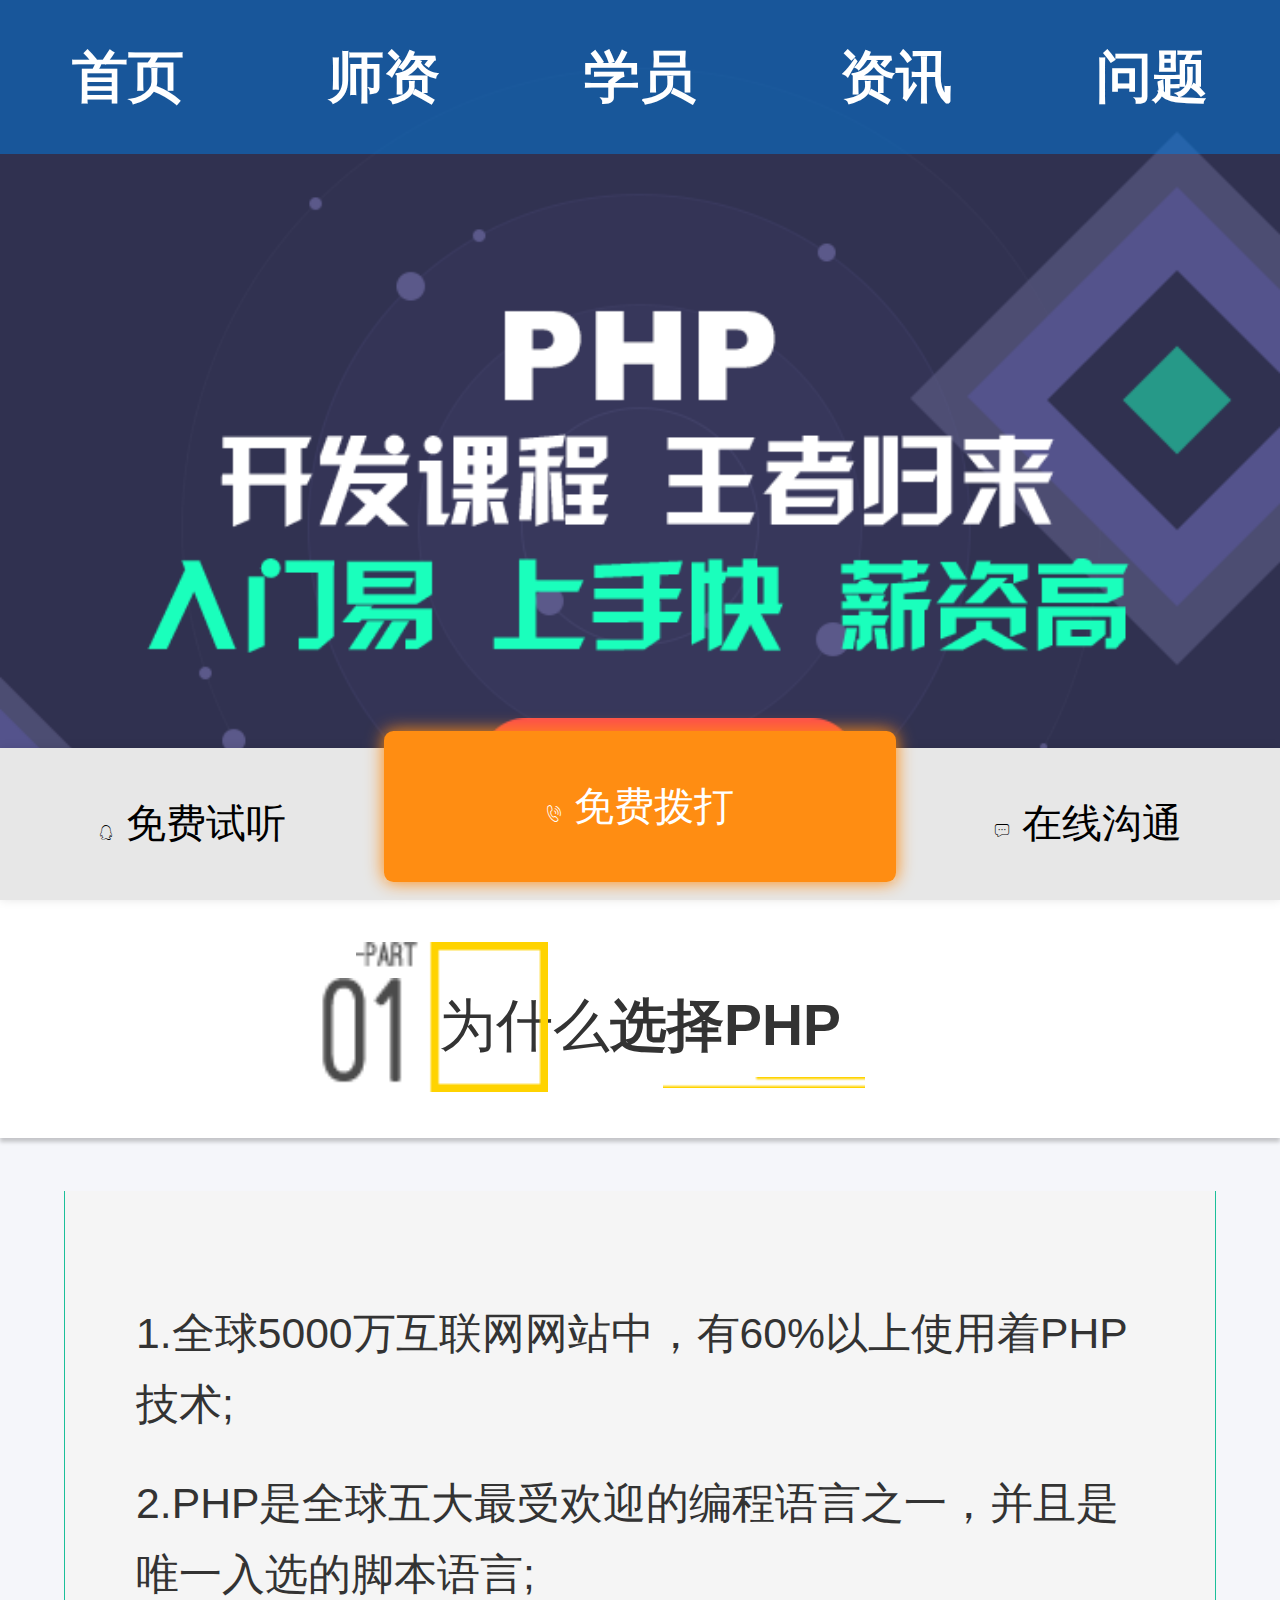
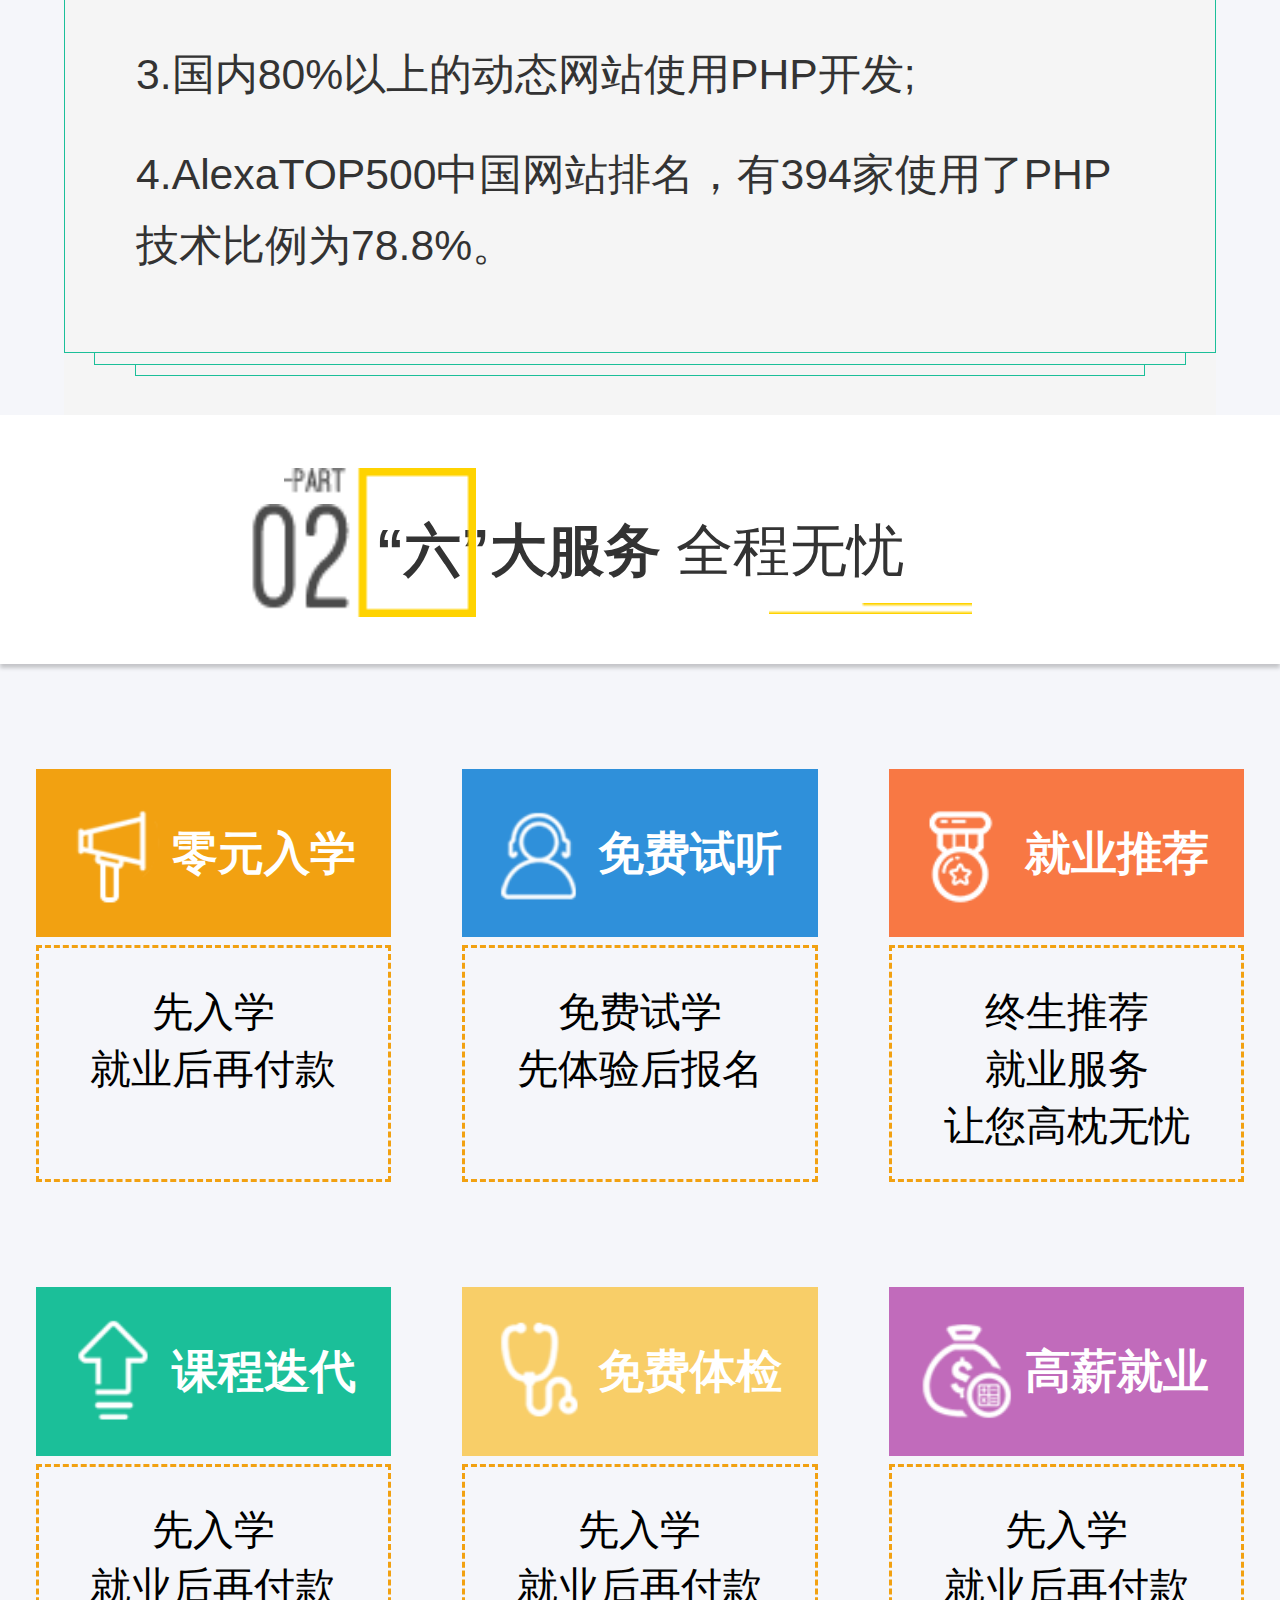
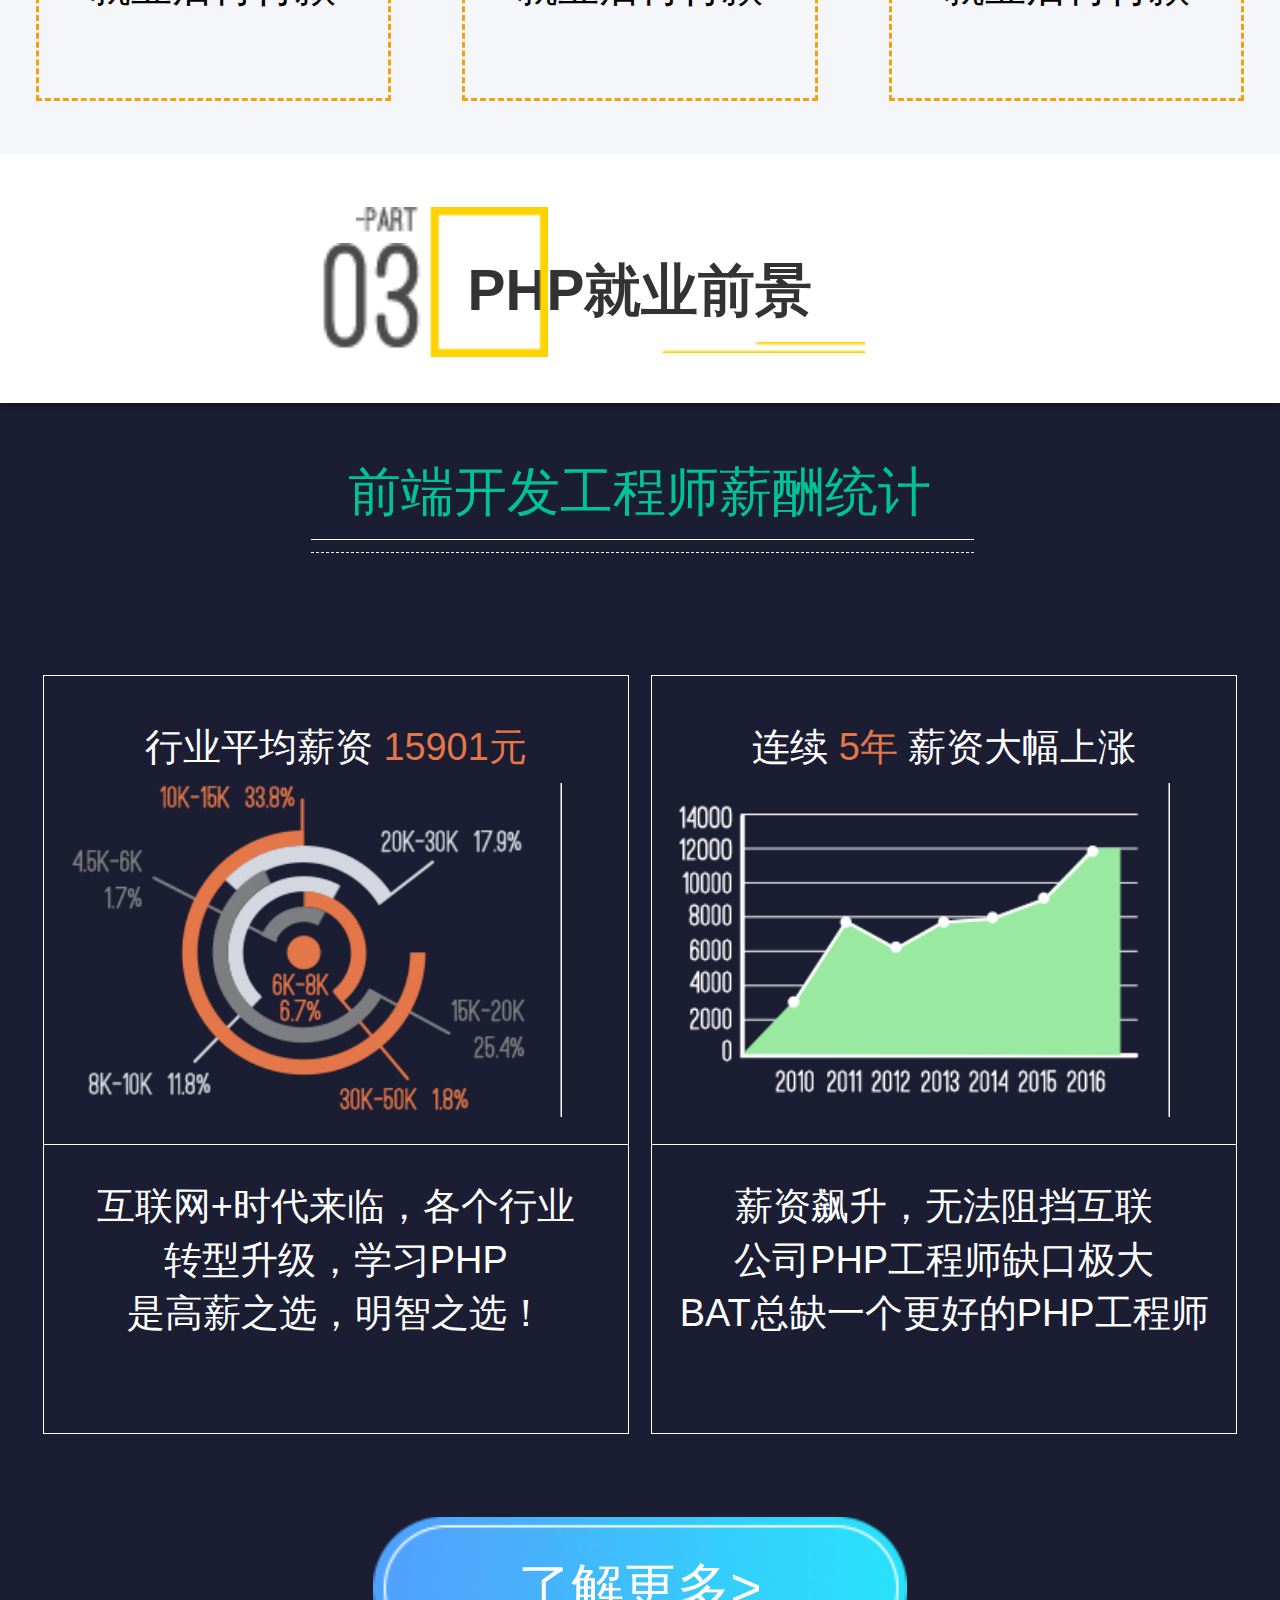
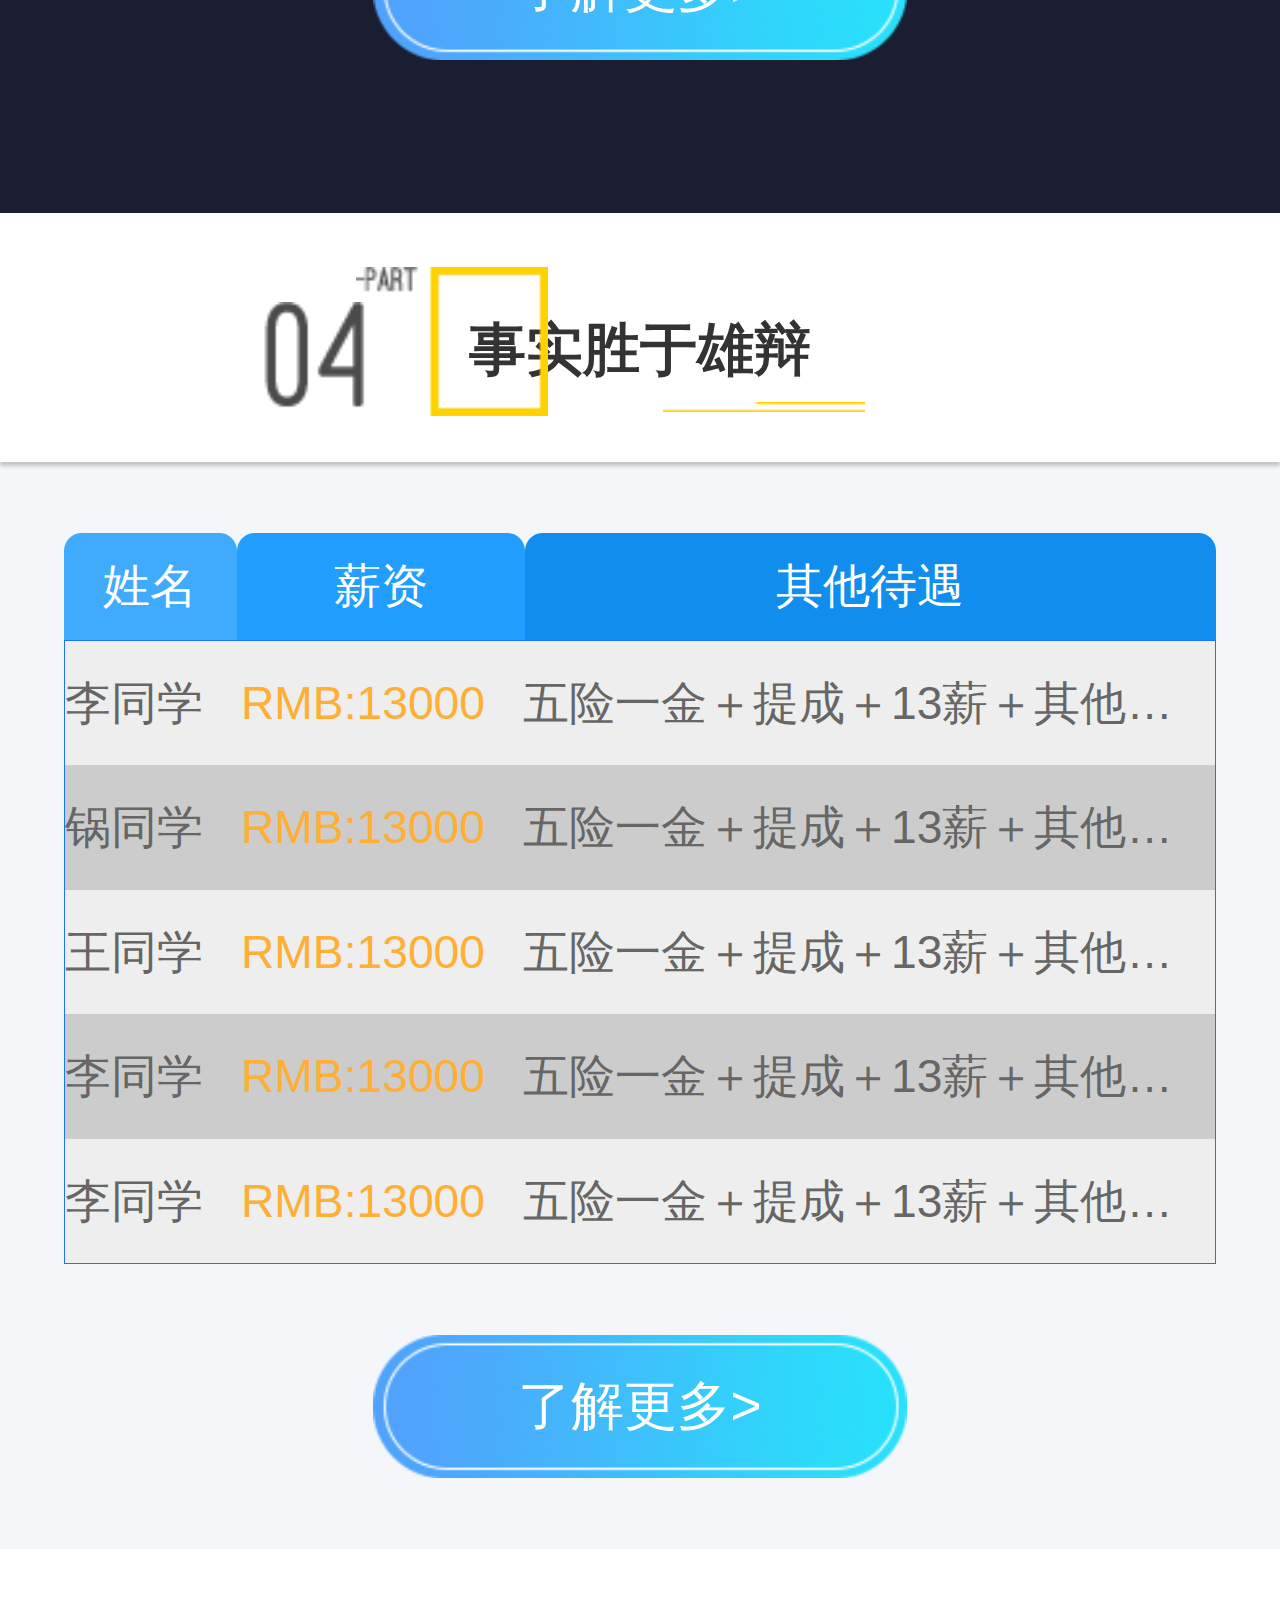
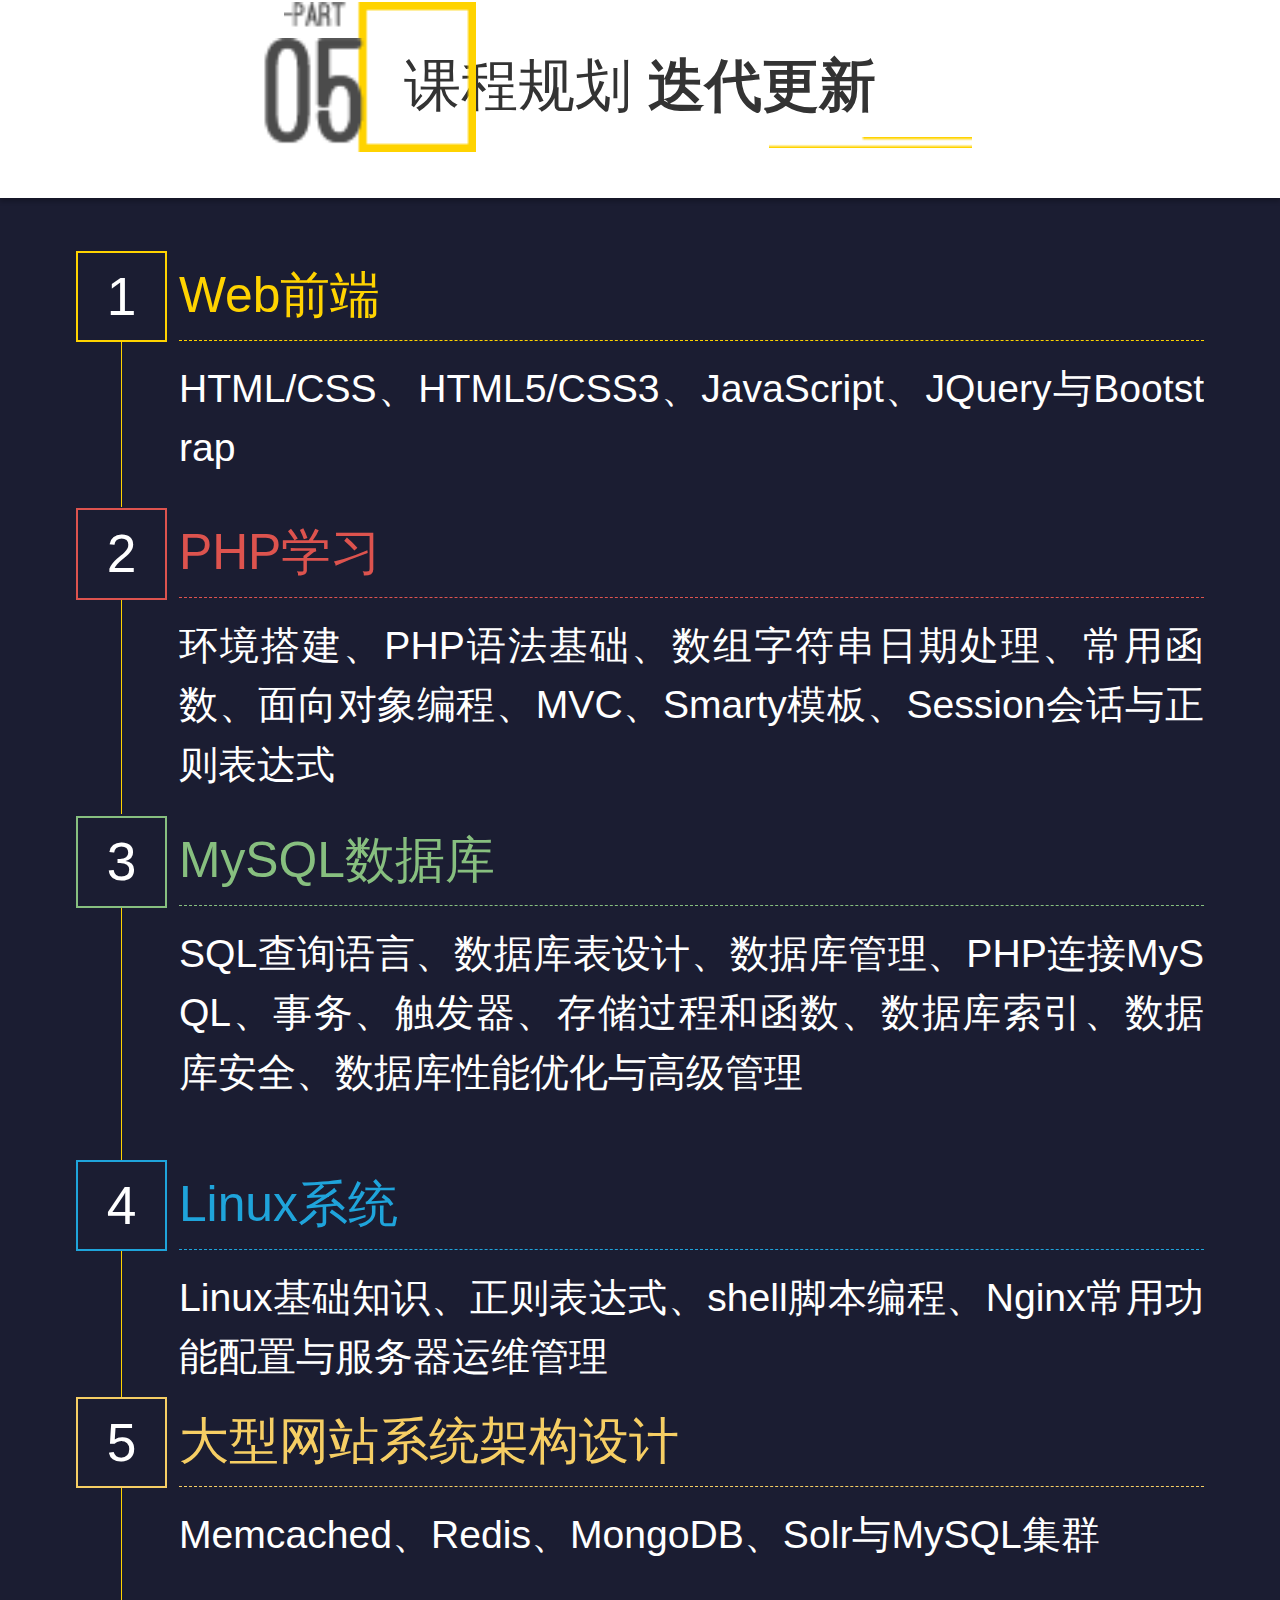
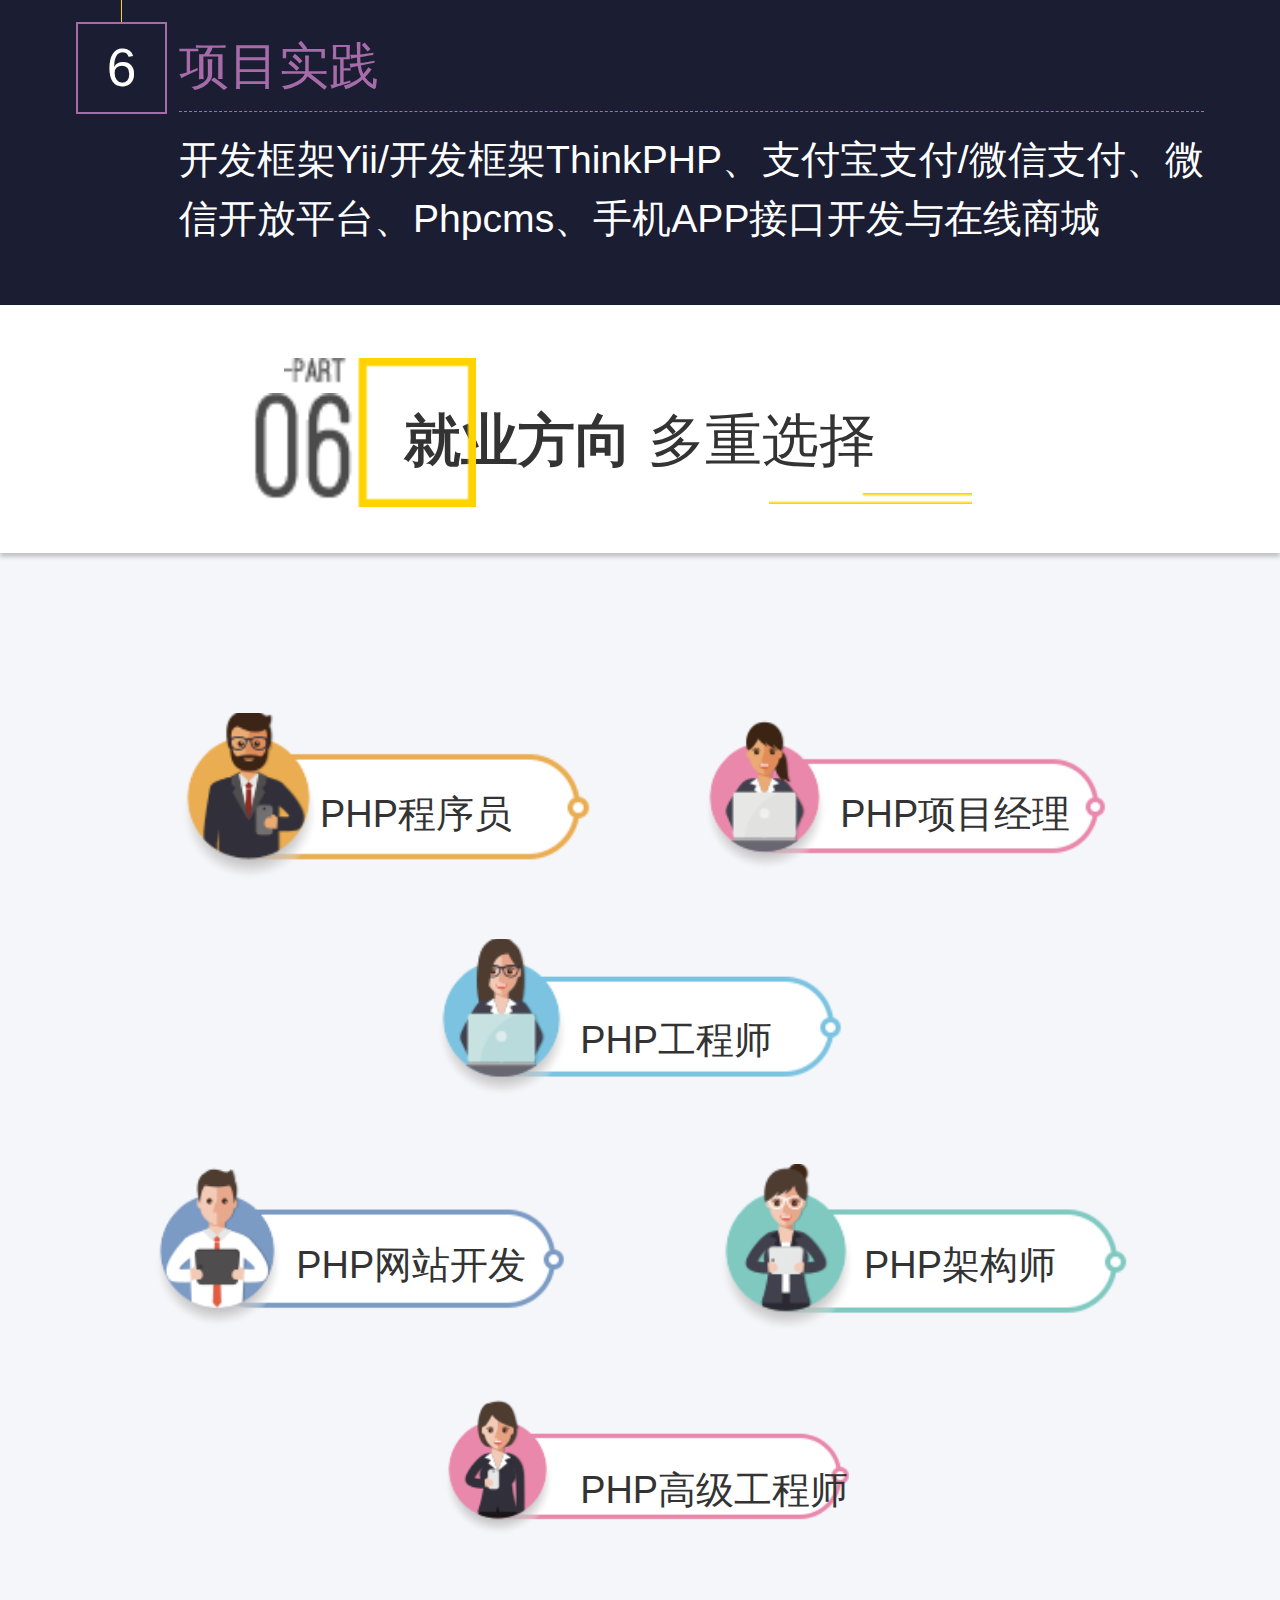
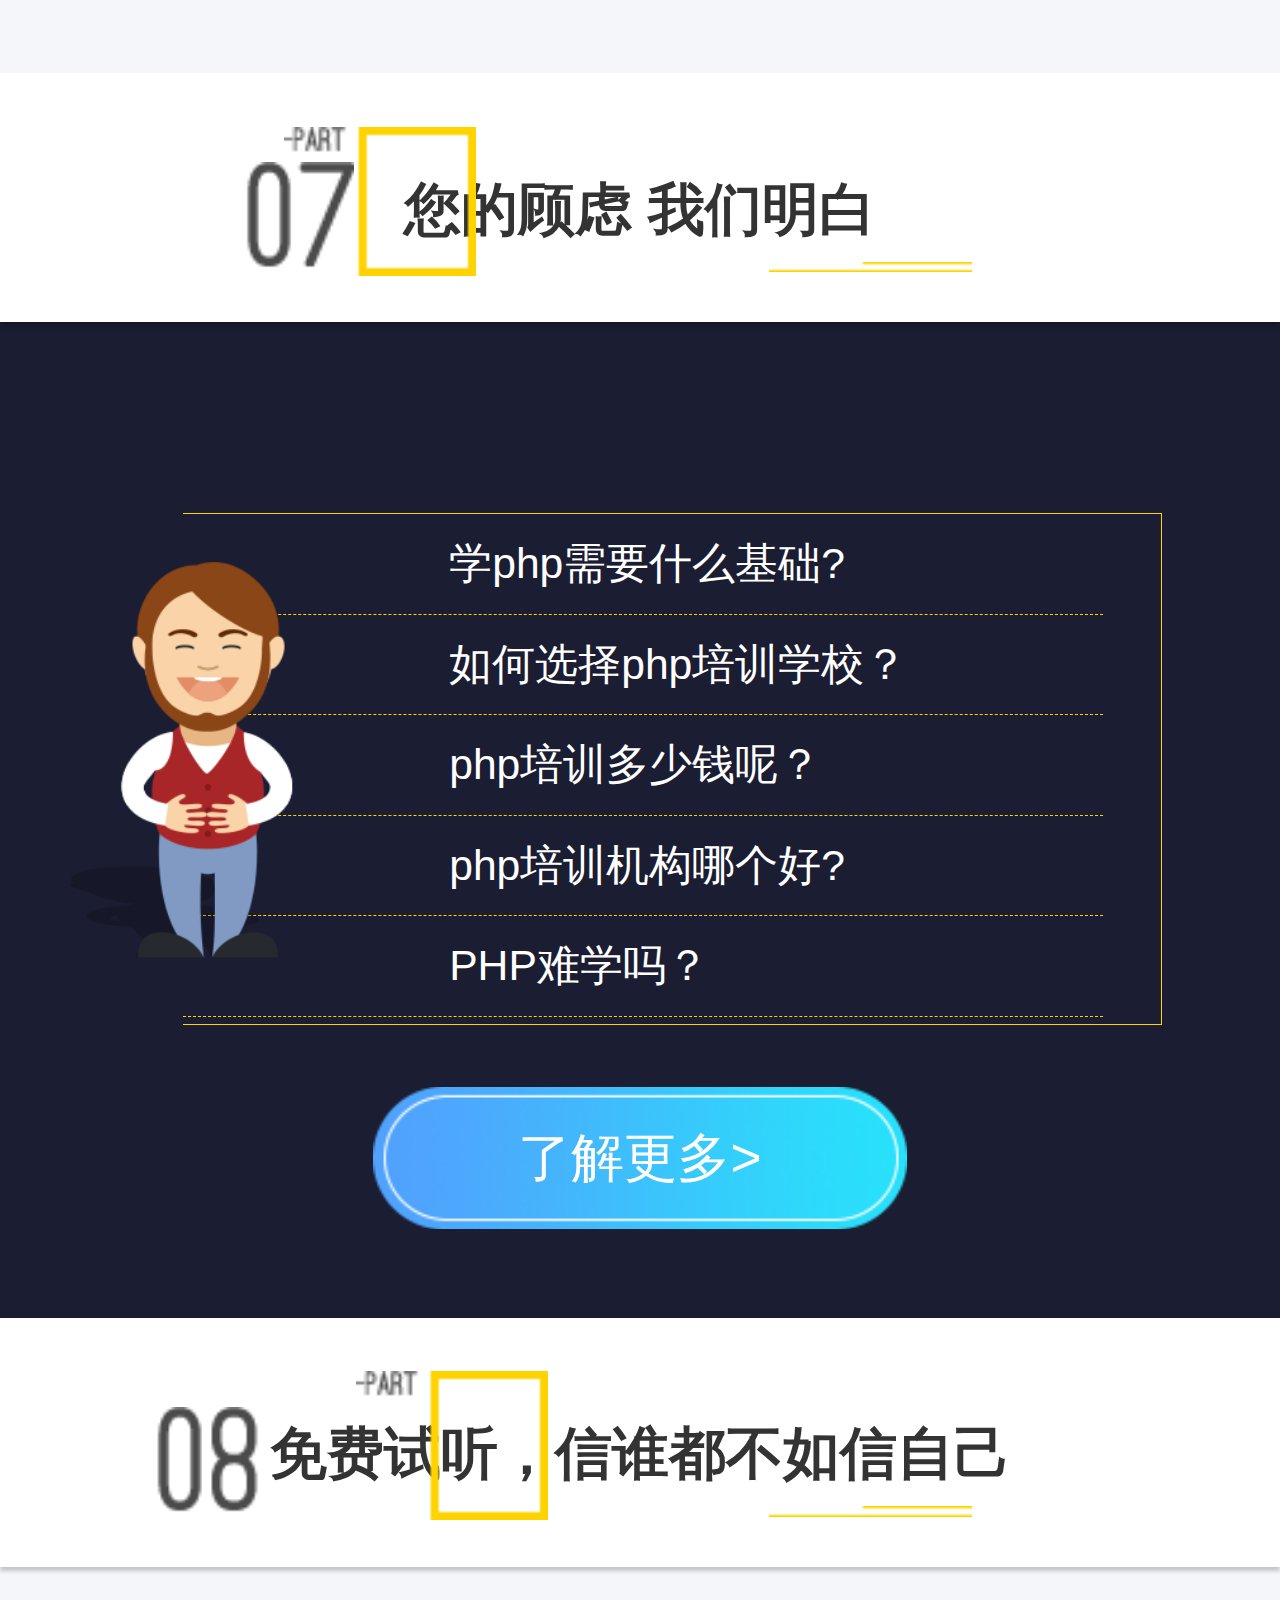
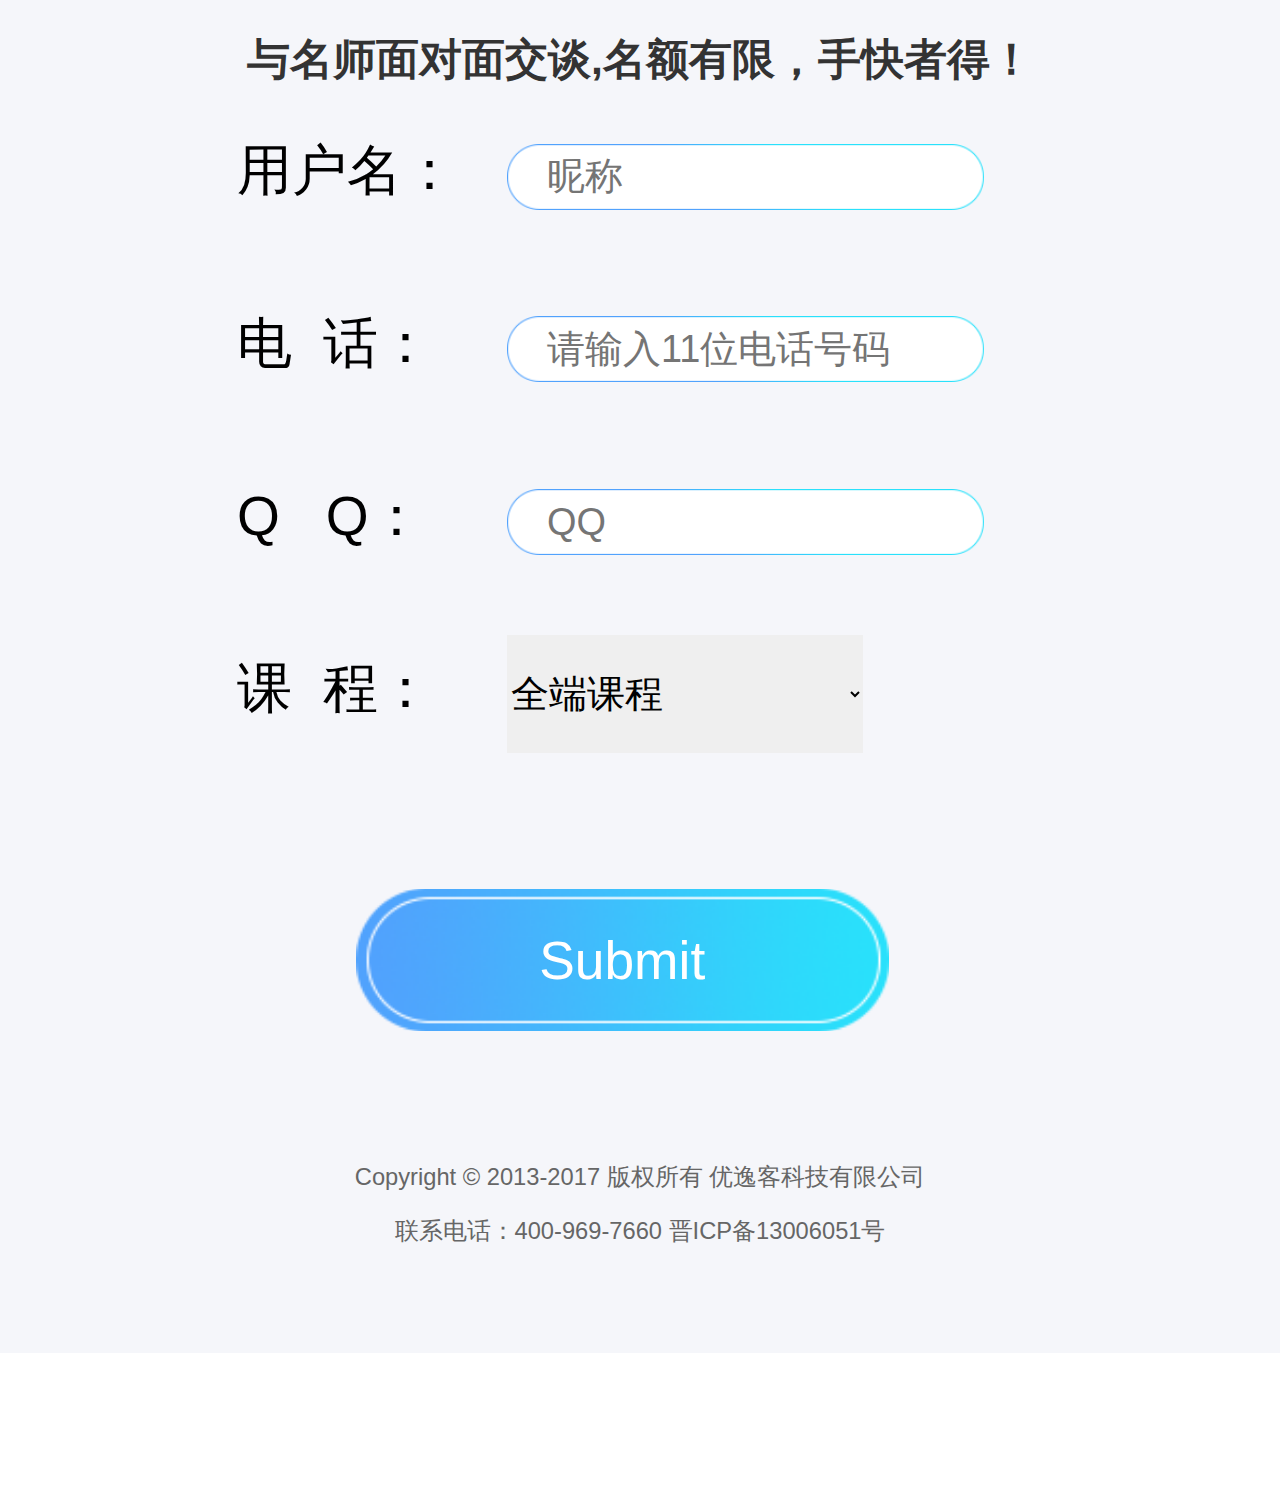
<file: list-27-1.html>
<!DOCTYPE html>
<html>
	<head>
		<meta charset="UTF-8">
		<title>PHP课程 - php培训_php培训班_PHP程序员培训_php工程师培训-优逸客PHP培训 - 优逸客</title>
		<link rel="stylesheet" href="css/index.css" />
		<link rel="stylesheet" href="css/iconfont.css" />
		<link rel="stylesheet" href="css/small.css" />
		<link rel="stylesheet" href="css/list-25.css" />
		<link rel="stylesheet" href="css/list-26-1.css" />
		<link rel="stylesheet" href="css/list-27-1.css" />
		<meta name="x5-orientation" content="portrait | landscape" />
		<meta name="screen-orientation" content="portrait">
		<meta name="x5-fullscreen" content="true" />
		<meta name="full-screen" content="yes">
		<meta name="format-detection" content="telephone=no, email=no" />
		<meta name="viewport" content="width=device-width, initial-scale=1.0, maximum-scale=1.0, user-scalable=0">
		<meta name="viewport" content="width=device-width, initial-scale=1">
		<script src="js/index.js"></script>
	</head>
	<body>
		<div class="header list-header">
			<div class="list-box container-fiuld">
				<ul>
					<li>
						<a href="index.html">
							首页
						</a>
					</li>
					<li>
						<a href="jpsz.html">
							师资
						</a>
					</li>
					<li>
						<a href="xy.html">
							学员
						</a>
					</li>
					<li>
						<a href="mtbd.html">
							资讯
						</a>
					</li>
					<li>
						<a href="question.html">
							问题
						</a>
					</li>
				</ul>
			</div>
		</div>
		<div class="list-banner list-banner-27-1 container-fiuld">
			<div class="swiper-container swiper-list-27-1">
				<a href="">资询更多</a>
			</div>
			
		</div>
		<div class="ui ui1">
			<div class="ui1H">
				<h2>
					<span>为什么</span>选择PHP
				</h2>
				<div class="uiH2"></div>
				<div class="titlenum titlenum1"></div>
				<div class="uiH2R"></div>
			</div>
			<div class="ui1con">
				<div class="ui1cont">
					<div class="webdy">
						<p>1.全球5000万互联网网站中，有60%以上使用着PHP技术;</p>
						<p>2.PHP是全球五大最受欢迎的编程语言之一，并且是唯一入选的脚本语言;</p>
						<p>3.国内80%以上的动态网站使用PHP开发;</p>
						<p>4.AlexaTOP500中国网站排名，有394家使用了PHP技术比例为78.8%。</p>
					</div>
					<div class="php1d1"></div>
					<div class="php1d1 php1d2"></div>
				</div>
			</div>
		</div>			
		<div class="ui ui0">
			<div class="ui1H">
				<h2>
					“六”大服务
					<span>全程无忧</span>
				</h2>
				<div class="uiH2 uiH20"></div>
				<div class="titlenum titlenum0"></div>
				<div class="uiH2R uiH2R0"></div>
			</div>
			<div class="ui1-body">
					<ul>
						<li>
							<div>
								零元入学
							</div>
							<div>
								先入学<br /> 就业后再付款
							</div>
						</li>
						<li>
							<div>
								免费试听
							</div>
							<div>
								免费试学<br /> 先体验后报名
							</div>
						</li>
						<li>
							<div>
								就业推荐
							</div>
							<div>
								终生推荐<br /> 就业服务
								<br /> 让您高枕无忧
							</div>
						</li>
						<li>
							<div>
								课程迭代
							</div>
							<div>
								先入学<br /> 就业后再付款
							</div>
						</li>
						<li>
							<div>
								免费体检
							</div>
							<div>
								先入学<br /> 就业后再付款
							</div>
						</li>
						<li>
							<div>
								高薪就业
							</div>
							<div>
								先入学<br /> 就业后再付款
							</div>
						</li>
					</ul>
				</div>
		</div>
		<div class="ui ui2">
			<div class="ui1H">
				<h2>
					PHP就业前景
				</h2>
				<div class="uiH2 uiH22"></div>
				<div class="titlenum titlenum2"></div>
				<div class="uiH2R uiH2R2"></div>
			</div>
			<div class="ui2box">
				<div class="ui2bt ui2bt-list-26">
					前端开发工程师薪酬统计
					<div class="ui2tiao"></div>
					<div class="ui2dian"></div>
				</div>
				<div class="ui2bfb-27">
					<div class="bpbbfbl bpbbfb">
						<p>
							行业平均薪资
							<span>15901元</span>
						</p>
						<img src="img/bfb1.png" alt="" />
						<div class="phpjs">
							互联网+时代来临，各个行业
							<br />
							转型升级，学习PHP
							<br />
							是高薪之选，明智之选！
						</div>
					</div>
					<div class="bpbbfbr bpbbfb">
						<p>
							连续
							<span>5年</span>
							薪资大幅上涨
						</p>
						<img src="img/bfb2.png" alt="" />
						<div class="phpjs">
							薪资飙升，无法阻挡互联
							<br />
							公司PHP工程师缺口极大
							<br />
							BAT总缺一个更好的PHP工程师
						</div>
					</div>
				</div>
				<a href="" class="btn1">了解更多></a>
			</div>
		</div>
		<div class="ui ui3">
			<div class="ui1H">
				<h2>
					事实胜于雄辩
				</h2>
				<div class="uiH2 uiH22"></div>
				<div class="titlenum titlenum3"></div>
				<div class="uiH2R uiH2R2"></div>
			</div>
			<div class="ui1con">
				<div class="stu_lists">
					<div class="title_name">
						<p>姓名</p>
						<p>薪资</p>
						<p>其他待遇</p>
					</div>
					<div class="big-box">
						<ul>
							<li>
								<p>李同学</p>
								<p class="ld-moneycolor">RMB:13000</p>
								<p class="stu_welfare">五险一金＋提成＋13薪＋其他福利</p>
							</li>
							<li>
								<p>锅同学</p>
								<p class="ld-moneycolor">RMB:13000</p>
								<p class="stu_welfare">五险一金＋提成＋13薪＋其他福利</p>
							</li>
							<li>
								<p>王同学</p>
								<p class="ld-moneycolor">RMB:13000</p>
								<p class="stu_welfare">五险一金＋提成＋13薪＋其他福利</p>
							</li>
							<li>
								<p>李同学</p>
								<p class="ld-moneycolor">RMB:13000</p>
								<p class="stu_welfare">五险一金＋提成＋13薪＋其他福利</p>
							</li>
							<li>
								<p>李同学</p>
								<p class="ld-moneycolor">RMB:13000</p>
								<p class="stu_welfare">五险一金＋提成＋13薪＋其他福利</p>
							</li>
						</ul>
					</div>
					<a href="" class="btn1">了解更多></a>
				</div>
			</div>
		</div>
		<div class="ui ui4">
			<div class="ui1H">
				<h2>
					<span>课程规划</span>
					迭代更新
				</h2>
				<div class="uiH2 uiH20"></div>
				<div class="titlenum titlenum4"></div>
				<div class="uiH2R uiH2R0"></div>
			</div>
			<div class="ui1con ui4con">
				<ul class="ui4-web4ul1">
					<li class="ui41">
						<div class="php41">
							<div class="phpxuhao phpxuhao1">1</div>
							<div class="php4line"></div>
						</div>
						<div class="php4r">
							<div class="php4rcon">
								<span>Web前端</span>
								<p>HTML/CSS、HTML5/CSS3、JavaScript、JQuery与Bootstrap</p>
							</div>
						</div>
					</li>
					<li class="ui42">
						<div class="php41">
							<div class="phpxuhao phpxuhao2">2</div>
							<div class="php4line"></div>
						</div>
						<div class="php4r">
							<div class="php4rcon">
								<span>PHP学习</span>
								<p>环境搭建、PHP语法基础、数组字符串日期处理、常用函数、面向对象编程、MVC、Smarty模板、Session会话与正则表达式</p>
							</div>
						</div>
					</li>
					<li class="ui43">
						<div class="php41">
							<div class="phpxuhao phpxuhao3">3</div>
							<div class="php4line"></div>
						</div>
						<div class="php4r">
							<div class="php4rcon">
								<span>MySQL数据库</span>
								<p>SQL查询语言、数据库表设计、数据库管理、PHP连接MySQL、事务、触发器、存储过程和函数、数据库索引、数据库安全、数据库性能优化与高级管理</p>
							</div>
						</div>
					</li>
					<li class="ui44">
						<div class="php41">
							<div class="phpxuhao phpxuhao4">4</div>
							<div class="php4line"></div>
						</div>
						<div class="php4r">
							<div class="php4rcon">
								<span>Linux系统</span>
								<p>Linux基础知识、正则表达式、shell脚本编程、Nginx常用功能配置与服务器运维管理</p>
							</div>
						</div>
					</li>
					<li class="ui45">
						<div class="php41">
							<div class="phpxuhao phpxuhao5">5</div>
							<div class="php4line"></div>
						</div>
						<div class="php4r">
							<div class="php4rcon">
								<span>大型网站系统架构设计</span>
								<p>Memcached、Redis、MongoDB、Solr与MySQL集群</p>
							</div>
						</div>
					</li>
					<li class="ui46">
						<div class="php41">
							<div class="phpxuhao phpxuhao6">6</div>
							<!--<div class="php4line"></div>-->
						</div>
						<div class="php4r">
							<div class="php4rcon">
								<span>项目实践</span>
								<p>开发框架Yii/开发框架ThinkPHP、支付宝支付/微信支付、微信开放平台、Phpcms、手机APP接口开发与在线商城</p>
							</div>
						</div>
					</li>
				</ul>
			</div>
		</div>
		<div class="ui ui5">
			<div class="ui1H">
				<h2>
					就业方向
					<span>多重选择</span>
				</h2>
				<div class="uiH2 uiH20"></div>
				<div class="titlenum titlenum5"></div>
				<div class="uiH2R uiH2R0"></div>
			</div>
			<div class="ui5con-27">
				<ul>
					<li>
						<div class="phpzw1">PHP程序员</div>
						<div class="phpzw2">PHP项目经理</div>
					</li>
					<li>
						<div class="phpzw3">PHP工程师</div>
					</li>
					<li>
						<div class="phpzw4">PHP网站开发</div>
						<div class="phpzw5">PHP架构师</div>
					</li>
					<li>
						<div class="phpzw6">PHP高级工程师</div>
					</li>
				</ul>
			</div>
		</div>
		<div class="ui ui6">
			<div class="ui1H">
				<h2>
					您的顾虑 我们明白
				</h2>
				<div class="uiH2 uiH20"></div>
				<div class="titlenum titlenum6"></div>
				<div class="uiH2R uiH2R0"></div>
			</div>
			<div class="ui6con-27">
				<div class="php6bot"></div>
				<div class="web5bot">
					<ul>
						<li>
							<a href="">学php需要什么基础?</a>
						</li>
						<li>
							<a href="">如何选择php培训学校？</a>
						</li>
						<li><a href="">php培训多少钱呢？</a></li>
						<li>
							<a href="">php培训机构哪个好?</a>
						</li>
						<li>
							<a href="">PHP难学吗？</a>
						</li>
					</ul>
				</div>
				<a href="" class="btn1 ui6-btn">了解更多></a>
			</div>
		</div>
		<div class="ui ui7">
			<div class="ui1H">
				<h2>
					免费试听，信谁都不如信自己
				</h2>
				<div class="uiH2 uiH26"></div>
				<div class="titlenum titlenum7"></div>
				<div class="uiH2R uiH2R0"></div>
			</div>
				<p>与名师面对面交谈,名额有限，手快者得！</p>
			<div class="box">
				<form action="" class="sub">
					<div class="biankuang row">
						<label for="user" style="font-size:0.465rem">用户名：</label>
						<input type="text" id="user" placeholder="昵称" class="inputkuang">
					</div>
					<div class="biankuang">
						<label for="telphone" style="font-size:0.465rem">电&nbsp;&nbsp;话：</label>
						<input type="phone" id="telphone" placeholder="请输入11位电话号码" class="inputkuang">
					</div>
					<div class="biankuang">
						<label for="telphone1" style="font-size:0.465rem">Q&nbsp;&nbsp;&nbsp;Q：&nbsp;</label>
						<input type="text" id="telphone1" placeholder="QQ" class="inputkuang">
					</div>
					<div class="biankuang">
						<label for="xuanze" style="font-size:0.465rem">课&nbsp;&nbsp;程：</label>
						<select name="" id="xuanze" class="inputkuang">
							<option value="0">UI课程</option>
							<option value="1">前端课程</option>
							<option value="2" selected>全端课程</option>
							<option value="3">PHP课程</option>
						</select>
					</div>
					<div class="submit">
						<input type="submit" />
					</div>
				</form>
			</div>
		</div>
		<div class="tea-copyright">
			<p>Copyright © 2013-2017 版权所有 优逸客科技有限公司</p>
			<p>联系电话：400-969-7660 晋ICP备13006051号</p>
			</div>
		<div class="footer">
				<div class="contact-list">
					<a href="">
						<div>
							<i class="iconfont icon-3"></i>
							<span>免费试听</span>
						</div>
					</a>
					<a href="" class="phone">
						<div class="part2">
							<i class="iconfont icon-dianhua"></i>
							<span>免费拨打</span>
						</div>
					</a>
					<a href="">
						<div>
							<i class="iconfont icon-duanxin"></i>
							<span>在线沟通</span>
						</div>
					</a>
				</div>
			</div>
			<div class="zhan"></div>
	</body>
</html>
</file>
<file: css/index.css>
*{
	border: 0;
	margin: 0;
	font-family: "苹方","微软雅黑", "Helvetica";
	text-decoration: none;
}
.body{
	font-size: 16px;
	font-family: helvetica;
	overflow-x: hidden;
	font-family: "苹方","微软雅黑", "Helvetica";
}
.header{
	background: #007be3;
	overflow: hidden;
	height: 1.3rem;
	width: 100%;
	position: fixed;
	left: 0;
	top: 0;
}	
.header .box{
	width: 30%;
	height: 100%;
	margin: 0 auto;
	/*background: red;*/
}
.header .box .logo img{
	display: block;
	margin: 0 auto;
	width: 1rem;
	float: left;
	margin-top: 0.15rem;
}
.header .box .logo{
	text-align: center;
	/*height: 100%;*/
	/*width: 100%;*/
	/*width: 30%;*/
}
.header .box h3{
	font-size:0.65rem;
	display: block;
	float: left;
	color: #fff;
	line-height: 100%;
	margin-left: 5%;
	line-height: 1.3rem;
}
.tel{
	height: 1.05rem;
	background: #47afff;
	position: absolute;
	left: 0;
	top: 0;
	z-index: 1;
}
.tel>form{
	border: 0;
	padding: 0;
	outline: 0;
	list-style: none;
	margin: 0;
	height: 1.05rem;
	position: absolute;
	left: 0;
	top: 0;
}
.tel>form>input:first-child{
	margin: 0;
	width: 7.86rem;
	height: 0.82rem;
	border: 0;
	padding: 0;
	outline: 0;
	list-style: none;
	margin-top: 0;
	border-radius: 0.1rem;
	position: absolute;
	top: 0.13rem;
	left: 0.3rem;
	color: #ccc;
}
.tel>form>input:nth-child(2){
	display: block;
	margin: 0;
	width: 2.07rem;
	height: 0.75rem;
	border: 0;
	padding: 0;
	outline: 0;
	list-style: none;
	margin-top: 0;
	border-radius: 0.15rem;
	position: absolute;
	top: 0.17rem;
	left:8.43rem;
	background: rgb(3, 21, 155);
	color: #fff;
}
.tel>form>div{
	display:block;
	background-image: url(../img/icon.png);
	background-repeat: no-repeat;
	background-size: 3rem;
	position: absolute;
	width: 0.7rem;
	height: 0.7rem;
	left: 7rem;
	top:0.19rem;
	border: 0;
}
.banner .swiper-container{
	width: 100%;
	height: 6rem;
}
.banner .swiper-container img{
	background: url(../img/banner_02.png);
	background-repeat: no-repeat;
	background-position: center center;
	background-size: cover;
	display: block;
	width: 100%;
	height: 100%;
}
.content>ul{
	padding: 0;
	margin: 0;
	height: 7rem;
	list-style: none;
	display: flex;
	flex-wrap: wrap;
	justify-content: space-around;
	align-items: center;
	background: #F5F6FA;
}
.content>ul>li{
	width: 2.26rem;
	height: 2.8rem;
	/*background: red;*/
	font-size: 0.33rem;
	text-align: center;
	font-family: "苹方","微软雅黑", "Helvetica";
}
.content>ul>li>a>div{
	width: 1.5rem;
	height: 1.5rem;
	border-radius: 0.35rem;
}
.content>ul>li .li1{
	background: #fff url(../img/shouye6.png) 0 0 no-repeat;
  	background-size: 3.01rem;
}
.content>ul>li .li2{
	background: #fff url(../img/shouye6.png) -1.55rem 0 no-repeat;
  	background-size: 3.01rem;
}
.content>ul>li .li3{
	background: #fff url(../img/shouye6.png) 0.2257rem -1.65rem no-repeat;
  	background-size: 3.01rem;
}
.content>ul>li .li4{
	background: #fff url(../img/ufo.png)  no-repeat;
  	background-size: 100%;
}
.content>ul>li .li5{
	background: #fff url(../img/shouye6.png) -1.55rem -1.65rem no-repeat;
  	background-size: 3.01rem;
}
.content>ul>li .li6{
	background: #fff url(../img/shouye6.png) 0 -5rem no-repeat;
  	background-size: 3.01rem;
}
.content>ul>li .li7{
	background: #fff url(../img/shouye6.png) 0.1rem -3.3rem no-repeat;
  	background-size: 3.01rem;
}
.content>ul>li .li8{
	background: #fff url(../img/shouye6.png) -1.47rem 0 no-repeat;
  	background-size: 3.01rem;
}
.content>ul>li>a{
	display: block;
	padding-left: 0.38rem;
	padding-top: 0.36rem;
	width: 2.26rem;
	height: 2.26rem;
	box-sizing: border-box;
	background: white;
	border-radius: 0.35rem;
	margin-bottom: 0.2rem;
}
.sever{
	font-family: "苹方","微软雅黑", "Helvetica";
	
}
.sever>ul{
	margin: 0;
	padding: 0;
}
.sever .title{
	height:0.92rem;
	font-size: 0.32rem;
	text-align: center;
	line-height: 0.92rem;
	color: #1378ba;
	border-bottom: 1px solid #F5F6FA;
}
.sever .col-1{
	/*width: 100%;*/
    height: 3.12rem;
    border-bottom: 1px solid #e8e8e8;
    list-style: none;
}
.sever>ul{
	list-style: none;
}
.sever .col-1 li{
	border-right: 1px solid #e8e8e8;
	float: left;
	/*background: red;*/
	height: 100%;
	box-sizing: border-box;
	padding: 0.57rem 0rem 0.72rem 0.24rem;
}
.sever .col-1 li:last-child{
	border-right: 0;
	
}
.sever .col-1 li:last-child{
	float: left;
	/*background: red;*/
	height: 100%;}
.sever>.col-1>li>a>div{
	float: left;
	height: 100%;
	/*background: cyan;*/
}
.sever>.col-1>li>a>div>h2{
	font-size: 0.34rem;
    font-weight: normal;
    color: #000000;
}
.sever>.col-1>li>a>div>h3{
	font-size: 0.27rem;
    font-weight: normal;
    color: #999999;
}
.sever>.col-1>li>a>div:last-child{
	width: 1.9rem;
    height: 100%;
    float: left;
    background: #fff url(../img/shouye6.png) -0.1rem -6.62rem no-repeat;
    background-size: 3.01rem;
}
.sever>.col-1>li:last-child>a>div:last-child{
	width: 1.9rem;
    height: 100%;
    float: left;
    background: #fff url(../img/shouye6.png) -0.1rem -8rem no-repeat;
    background-size: 2.7rem;
}
.sever .col-2 li .col-2-a .left{
	background: url(../img/shouye_01.png) center center no-repeat;
    background-size: cover;
    width: 0.95rem;
    height: 100%;
    float: left;
}
.sever .col-2 li:nth-child(2) .col-2-a .left{
	background: url(../img/shouye_02.png) center center no-repeat;
    background-size: cover;
    width: 0.95rem;
    height: 100%;
    float: left;
}
.sever .col-2 li:nth-child(3) .col-2-a .left{
	background: url(../img/shouye_03.png) center center no-repeat;
    background-size: cover;
    width: 0.95rem;
    height: 100%;
    float: left;
}
.sever .col-2{
    width: 100%;
    height: 1.88rem;
    border-bottom: 1px solid #e8e8e8;
}
.sever .col-2 li{
	float: left;
    height: 100%;
    border-right: 1px solid #e8e8e8;
    padding: 0.602rem 0 0.5rem 0.3rem;
    box-sizing: border-box;
}
.sever .col-2 li a{
	display: block;
	height: 100%;
	text-decoration: none;
}
.sever .col-2 li a .right h2 {
    font-size: 0.34rem;
    color: #000000;
    font-weight: normal;
}
.sever .col-2 li a .right h3 {
    font-size: 0.27rem;
    font-weight: normal;
    color: #999999;
}
.footer{
	height: 1.28rem;
	width: 100%;
	box-sizing: border-box;
    background-color: #ffffff;
    margin-top: 0.3rem;
    position: fixed;
    left: 0;
    bottom: 0;
    box-shadow: 0 0 0.08rem rgba(0,0,0,0.1);
    z-index: 999;
    font-family: "苹方","微软雅黑", "Helvetica";
}
.footer .contact-list{
	width: 100%;
    height: 100%;
    background: #e7e7e7;
}
.footer .contact-list a{
	width: 30%;
    height: 1.28rem;
    float: left;
    text-decoration: none;
}
.footer .contact-list a div{
	width: 100%;
    height: 100%;
    font-size: 0.34rem;
    color: #000;
    text-align: center;
    line-height: 1.28rem;
    background: #e7e7e7;
}
.footer .contact-list .phone{
    width: 40%;
    height: 1.28rem;
    position: relative;
    z-index: 99999;
    box-shadow: 0 0 0.12rem rgba(255,126,0,0.1);
    margin-top: -0.15rem;
}
.footer .contact-list .phone .part2{
    background-color: #ff8d12;
    border-radius: 0.08rem;
    color: #fff;
    text-align: center;
    box-shadow: 0px 0px 0.15rem #ff8d12;
}
.zhan{
	width: 100%;
	height: 1.28rem;
}
</file>
<file: css/iconfont.css>
@font-face {font-family: "iconfont";
  src: url('../iconfont/iconfont.eot?t=1491411500297'); /* IE9*/
  src: url('../iconfont/iconfont.eot?t=1491411500297#iefix') format('embedded-opentype'), /* IE6-IE8 */
  url('../iconfont/iconfont.woff?t=1491411500297') format('woff'), /* chrome, firefox */
  url('../iconfont/iconfont.ttf?t=1491411500297') format('truetype'), /* chrome, firefox, opera, Safari, Android, iOS 4.2+*/
  url('../iconfont/iconfont.svg?t=1491411500297#iconfont') format('svg'); /* iOS 4.1- */
}

.iconfont {
  font-family:"iconfont" !important;
  font-size:16px;
  font-style:normal;
  -webkit-font-smoothing: antialiased;
  -moz-osx-font-smoothing: grayscale;
}

.icon-3:before { content: "\e617"; }

.icon-dianhua:before { content: "\e6c9"; }

.icon-duanxin:before { content: "\e63e"; }
</file>
<file: css/small.css>
.container-fiuld{
	width: 100%;
}
.container{
	width: 100%;
	margin: 0 auto;
}
.col-sm-1{
	width: 8.33333%;
}
.col-sm-2{
	width: 16.66666%;
}
.col-sm-3{
	width: 8.33333%;
}
.col-sm-4{
	width: 33.333333%;
}
.col-sm-5{
	width: 41.666666%;
}
.col-sm-6{
	width: 50%;
}
.col-sm-7{
	width: 58.333333%;
}
.col-sm-8{
	width: 66.666666%;
}
.col-sm-9{
	width: 75%;
}
.col-sm-10{
	width: 83.333333%;
}
.col-sm-11{
	width: 91.666666%;
}
.col-sm-12{
	width: 100%;
}
</file>
<file: css/list-25.css>
.body{
	font-size: 16px;
    font-family: "苹方","微软雅黑", "Helvetica";
    color: #999;
}
.list-box{
	width:  10.8rem;
	position: fixed;
	top: 0;
	left: 0;
}
.header .list-box>ul{
	margin: 0;
	border: 0;
	padding: 0;
	list-style: none;
	overflow: hidden;
	width: 10.8rem;
	font-size: 0.47rem;
	font-weight: 700;
}
.header .list-box>ul>li{
	width: 20%;
	float: left;
	text-align: center;
	margin: 0;
	padding: 0;
}
.header .list-box>ul>li>a{
	color: #fff;
	line-height: 1.3rem;
}
.list-banner .swiper-container{
	width: 100%;
	height:7.2rem;
}
.list-banner .swiper-container{
	background: url(../img/uibanner.png);
	background-repeat: no-repeat;
	background-position: center center;
	background-size: cover;
	display: block;
	width: 100%;
	height: 7.2rem;
}
.list-banner .swiper-container div img{
	display: block;
	width: 100%;
	height: 7.2rem;
	background: url(../img/uibanners.png);
	background-repeat: no-repeat;
	background-position: center center;
	background-size: cover;	
	display: block;
	width: 100%;
	height: 5.9rem;
	position: absolute;
	left: 0;
	bottom: 0;
}
.list-banner .swiper-container div{
	position: relative;
	width: 100%;
	height: 7.2rem;
}
.list-header{
	background: rgba(0,123,227,.5);
	z-index: 100;
	width: 10.8rem;
}
.ui{
	width: 10.8rem;
    position: relative;
}
.ui1-title{
	width: 10.8rem;
	height: 1.23rem;
	margin: 0.55rem 0;
}
.ui0 .ui1con .ui1-title h2{
	margin: 0;
	padding: 0;
	list-style: none;
	width: 10.8rem;
    height: 0.5rem;
    text-align: center;
    line-height: 0.5rem;
    font-size: 0.48rem;
    color: #333;
    text-transform: uppercase;
}
.ui1-title h2 span{
	font-weight: 400;
}
.ui1-title .uiH2{
	width: 3.89rem;
    height: 0.1rem;
    margin: 0 auto;
    position: relative;
    background: url(../img/ui1lines.png) center center no-repeat;
    background-size: 100%;
}
.ui1-title h2:last-child{
	font-size: 0.465rem;
	line-height: 0.465rem;
}
.ui1-body{
	width: 100%;
	height: 8.75rem;
}
.ui1-body ul li{
	width: 3rem;
	height: 3.5rem;
	/*background: red;*/
}
.ui1-body ul{
	height: 8.75rem;
	list-style: none;
	margin: 0;
	padding: 0;
	display: flex;
	flex-wrap: wrap;
	justify-content: space-around;
	align-items:center;
}
.ui1-body ul li div:first-child{
	width: 100%;
}
.ui1-body ul li div:first-child{
	width: 100%;
	height: 1.42rem;
	background-image: url(../img/fwtx1.png);
	background-repeat: no-repeat;
	background-size: cover;
	color: #fff;
    font-size: 0.39rem;
    line-height: 1.42rem;
    font-weight: 600;
    padding-left: 1.15rem;
    box-sizing: border-box;
}
.ui1-body ul li:nth-child(2) div:first-child{
	background-image: url(../img/fwtx2.png);
	background-repeat: no-repeat;
	background-size: cover;
}
.ui1-body ul li:nth-child(3) div:first-child{
	background-image: url(../img/fwtx3.png);
	background-repeat: no-repeat;
	background-size: cover;
}
.ui1-body ul li:nth-child(4) div:first-child{
	background-image: url(../img/fwtx4.png);
	background-repeat: no-repeat;
	background-size: cover;
}
.ui1-body ul li:nth-child(5) div:first-child{
	background-image: url(../img/fwtx5.png);
	background-repeat: no-repeat;
	background-size: cover;
}
.ui1-body ul li:nth-child(6) div:first-child{
	background-image: url(../img/fwtx6.png);
	background-repeat: no-repeat;
	background-size: cover;
}
.ui1-body ul li div:last-child{
	width: 100%;
	height: 2rem;
	margin-top: 0.07rem;
	border: 0.03rem dashed #f2a111;
	box-sizing: border-box;
	text-align: center;
	padding-top:0.3rem;
	line-height: 0.48rem;
	font-size: 0.35rem;
}
.ui1{
	height: 12.5em;
	overflow: hidden;
}
.ui1 .ui3H{
	width: 100%;
    height: 1.9565rem;
    margin: 0 auto;
    padding: 0.602rem 0;
    background: url(../img/uititle1.png) center center no-repeat;
    background-size: 100%;
    position: relative;
    z-index: 20;
}
.ui div h2{
	margin: 0;
	padding: 0;
	list-style: none;
	width: 10.8rem;
    height: 0.5rem;
    text-align: center;
    line-height: 0.5rem;
    font-size: 0.48rem;
    color: #fff;
    text-transform: uppercase;
    margin-top: 0.6rem;
}
.ui div h2 span{
	font-weight: 400;
}
.ui div h2:last-child{
	font-size: 0.465rem;
	line-height: 0.465rem;
	margin-top: 0;
}
.ui1 .ui3H div{
	width: 3.89rem;
    height: 0.1rem;
    margin: 0 auto;
    position: relative;
    background: url(../img/ui2lines.png) center center no-repeat;
    background-size: 100%;
}
.ui1 .ui1con{
    width: 90%;
    height: 100%;
    margin: 0 auto;
    box-sizing: border-box;
}
.ui1 .ui1con .ui1cont{
	width: 100%;
    height: 4.74rem;
    border: 1px dashed #030000;
    background: #f5f5f5;
    margin: 0 auto;
    overflow: hidden;
}
.ui1 .ui1con .ui1cont p {
    width: 100%;
    height: auto;
    text-align: center;
    line-height: 0.54rem;
    color: #333;
    font-size: 0.39rem;
    margin-top: 0.15rem;
}
.ui1cont p:first-child {
    margin-bottom: 0.15rem;
}
.ui1cont p span {
    color: #00a8ff;
    font-weight: 600;
}
.ui1 .ui1con .ui1B {
    width: 100%;
    height: 5.22rem;
    background: url(../img/ui11s.png) center center no-repeat;
    background-size: 100%;
}
.ui2 .ui2H{
	width: 100%;
    height: 1.9565rem;
    margin: 0 auto;
    padding: 0.2rem 0;
    background: url(../img/uititle2.png) center center no-repeat;
    background-size: 100%;
    position: relative;
    z-index: 20;
}
.ui2 .ui2H div{
	width: 3.89rem;
    height: 0.1rem;
    margin: 0 auto;
    position: relative;
    background: url(../img/ui2lines.png) center center no-repeat;
    background-size: 100%;
}
.ui2 {
    margin-top: -1.8em;
    height: 20.6rem;
}
.ui2box{
    width: 100%;
    height:17.5rem;
    background: #1b1d32;
    margin-top: -1.8rem;
    padding-top: 1.8rem;
}
.ui2bt {
    width: 3.7rem;
    height: 0.6rem;
    margin: 0 auto;
    padding: 0.2rem;
    padding-top: 0;
    text-align: center;
    line-height: 0.6rem;
    font-size: 0.45rem;
    border-bottom: 1px dashed #fff;
    position: relative;
    color: #f5f5f5;
}
.ui2bfb {
    width: 10.56rem;
    height: 6.23rem;
    margin: 0 auto;
    background: url(../img/bfb.png) center center no-repeat;
    background-size: 100%;
    margin-top: 0.37rem;
    position: relative;
}
.ui2bfb div{
	overflow: hidden;
	height: 0.47rem;
    position: absolute;
    left: 1.65rem;
}
.bfb1 {
	width: 1.18rem;
    top: 0.7rem;
    background: #fff100;
}
.bfb2 {
	width: 1.87rem;
    top: 1.62rem;
    background: #1dffbd;
}
.bfb3 {
	width: 7rem;
    top: 2.54rem;
    background: #0c51ff;
}
.bfb4 {
	width: 4rem;
    top: 3.46rem;
    background: #00a8ff;
}
.bfb5 {
	width: 1.3rem;
    top: 4.38rem;
    background: #1befe8;
}
.ui2 .pjxx{
	width: 100%;
	height: 6.85rem;
	margin: 0 auto;
}
.ui2 .pjxx .ul1{
	list-style: none;
	padding: 0;
	margin: 0;
	width: 100%;
	height: 6.85rem;
	display: flex;
	flex-wrap: wrap;
	justify-content: space-around;
	position: absolute;
	left: 0;
	margin: 0 auto;
}
.ui2 .pjxx .ul1 li{
	width: 4.92rem;
	height: 3.27rem;
	padding-top: 0.14rem;
    overflow: hidden;
    background: url(../img/ui2back.png) center center no-repeat;
    background-size: 100%;
    margin-top: 0.28rem;
}
.pjxx p{
	font-size: 0.36rem;
    line-height: 0.6rem;
    text-align: center;
    color: #fff;
    width: 100%;
    height: 2.51rem;
    overflow: hidden;
}
.pjxx span {
    display: block;
    width: 100%;
    font-size: 0.45rem;
    line-height: 0.6rem;
    text-align: center;
    color: #fff;
}
.btn1{
    display: block;
    width: 4.5rem;
    height: 1.204rem;
    margin: 0.6rem auto;
    background: url(../img/btn.png) center center no-repeat;
    background-size: 100%;
    color: #fff;
    text-align: center;
    line-height: 1.204rem;
    font-size: 0.45rem;
}
.ui3{
	margin-top: -2rem;
	width: 100%;
    position: relative;
}
.ui3 .ui3H{
	width: 100%;
    height: 1.9565rem;
    margin: 0 auto;
    padding: 0.602rem 0;
    background: url(../img/uititle1.png) center center no-repeat;
    background-size: 100%;
    position: relative;
    z-index: 20;
}
.ui3 .ui3H div{
	width: 3.89rem;
    height: 0.1rem;
    margin: 0 auto;
    position: relative;
    background: url(../img/ui2lines.png) center center no-repeat;
    background-size: 100%;
}
.ui3 .ui1con{
    width: 90%;
    height: 100%;
    margin: 0 auto;
    box-sizing: border-box;
}
.stu_lists {
    width: 100%;
    height: auto;
    overflow: hidden;
    margin: 0 auto;
    margin-top: 0.6rem;
}
.title_name{
	width: 100%;
    height: 0.9rem;
}
.title_name p {
    color: #fff;
    font-size: 0.4rem;
    line-height: 0.9rem;
    height: 0.9rem;
    border-radius: 0.15rem 0.15rem 0 0;
    background: #40abfd;
    float: left;
    overflow: hidden;
    text-align: center;
    width: 15%;
}
.title_name p:nth-child(2) {
    width: 25%;
    background: #219eff;
}
.title_name p:nth-child(3) {
    width: 60%;
    background: #118ded;
	 float: left;
}
.stu_lists .big-box{
	width: 100%;
	border: 1px solid #1875ff;
	/*height: rem;*/
	box-sizing: border-box;
	margin: 0 auto;
    position: relative;
    z-index: 1;
}
.big-box ul {
    width: 100%;
    height: auto;
    overflow: hidden;
    margin: 0;
    list-style: NONE;
    padding: 0;
}
.big-box li {
    width: 100%;
    height: 1.05rem;
    overflow: hidden;
    background: rgb(238, 238, 238);
    margin: 0;
    padding: 0;
}
.big-box li p {
    height: 1.05rem;
    overflow: hidden;
    float: left;
    font-size: 0.39rem;
    color: #666;
    line-height:1.05rem;
    text-align: center;
    white-space: nowrap;
    text-overflow: ellipsis;
    text-align: center;
}
.big-box li .ld-moneycolor {
    color: #feaf34;
    width: 2.7rem;
    text-transform: uppercase;
}
.big-box li:nth-child(2n){
	background: #ccc;
}
.stu_welfare {
    width:5.6rem;
}
.ui4 .ui4H{
	width: 100%;
    height: 1.95rem;
    margin: 0 auto;
    padding: 0.602rem 0;
 	background: url(../img/uititle3.png) center center no-repeat;
    background-size: 100%;
    position: relative;
    z-index: 20;
}
.ui4 {
    background: url(../img/ui4back.png) center center repeat;
    background-size: 100%;
    width: 100%;
    position: relative;
    box-sizing: border-box;
}
.ui4 .ui4H div{
	width: 3.89rem;
    height: 0.1rem;
    margin: 0 auto;
    position: relative;
    background: url(../img/ui2lines.png) center center no-repeat;
    background-size: 100%;
}
.ui4con ul{
	margin: 0;
	padding: 0;
	width: 90%;
	margin: 0 auto;
}
.ui4con li {
    width: 100%;
    height: auto;
    overflow: hidden;
    background: #fff;
    margin-top: 0.6rem;
    margin-left: 0 auto;
}
.ui41 {
    border-top: 2px solid #f88c00;
}
.ui42 {
    border-top: 2px solid #32afff;
}
.ui43 {
    border-top: 2px solid #eb6877;
}
.ui44 {
    border-top: 2px solid #f88c00;
}
.ui45 {
    border-top: 2px solid #22ac38;
}
.ui46 {
    border-top: 2px solid #ea61d5;
}
.ui4con span {
    display: block;
    width: 100%;
    height: auto;
    color: #333;
    overflow: hidden;
    font-size: 0.45rem;
    padding: 0.15rem 0.3rem;
    margin-top: 0.3rem;
    line-height: 0.45rem;
}
.ui4con p {
    width: 95%;
    height: auto;
    padding: 0.3rem;
    overflow: hidden;
    margin-top: 0.22rem;
    border-top: 1px dashed #a0a0a0;
    font-size: 0.39rem;
    line-height: 0.54rem;
    text-align: justify;
    color: #666;
    letter-spacing: 1px;
}
.ui5 {
    margin-top: -0.5rem;
}
.ui5 .ui5H{
	width: 100%;
    height: 1.9565rem;
    margin: 0 auto;
    padding: 0.2rem 0;
    background: url(../img/uititle2.png) center center no-repeat;
    background-size: 100%;
    position: relative;
    z-index: 20;
}
.ui5 div h2{
	margin: 0;
	padding: 0;
	list-style: none;
	width: 10.8rem;
    height: 0.5rem;
    text-align: center;
    line-height: 0.5rem;
    font-size: 0.48rem;
    color: #fff;
    text-transform: uppercase;
    margin-top: 0.6rem;
}
.ui5 div h2 span{
	font-weight: 400;
}
.ui5 div h2:last-child{
	font-size: 0.465rem;
	line-height: 0.465rem;
	margin-top: 0;
}
.ui5 .ui5H div{
	width: 3.89rem;
    height: 0.1rem;
    margin: 0 auto;
    position: relative;
    background: url(../img/ui2lines.png) center center no-repeat;
    background-size: 100%;
}
.ui5con ul {
    width: 100%;
    height: 3.95rem;
    overflow: hidden;
    margin-top: 0.15rem;
    padding: 0;
    box-sizing: border-box;
}
.ui5con li {
    width: 50%;
    margin-right: 0.15rem;
    height: 3.95rem;
    overflow: hidden;
    float: left;
    box-sizing: border-box;
}
.ui51 .ui5li1 {
    background: url(../img/ui51.png) center center no-repeat;
    background-size: 100%;
    margin: 0;
    /*box-sizing: border-box;*/
}
.ui51 .ui5li2 {
    background: url(../img/ui52.png) center center no-repeat;
    background-size: 100%;
    margin-right: 0;
    float: left;
}
.ui52 li {
    width: 10.56rem;
    background: url(../img/ui53.png) center center no-repeat;
    background-size: 100%;
}
.ui5con {
    width: 90%;
    height: 100%;
    margin: 0 auto;
    margin-top: 0.75rem;
}
.ui53 .ui5li4 {
    background: url(../img/ui54.png) center center no-repeat;
    background-size: 100%;
    margin:0 ;
    padding-right: 0.15rem;
    box-sizing: border-box;
}
.ui53 .ui5li5 {
    background: url(../img/ui55.png) center center no-repeat;
    background-size: 100%;
    margin-right: 0;
}
.ui6H{
	width: 100%;
    height: 1.95rem;
    margin: 0 auto;
    padding: 0.6rem 0;
    background: url(../img/uititle1.png) center center no-repeat;
    background-size: 100%;
    position: relative;
    z-index: 20;
    margin-top: 0.75rem;
}
.ui6 div h2{
	margin: 0;
	padding: 0;
	list-style: none;
	width: 10.8rem;
    height: 0.5rem;
    text-align: center;
    line-height: 0.5rem;
    font-size: 0.48rem;
    color: #fff;
    text-transform: uppercase;
    margin-top: 0.6rem;
}
.ui6 div h2 span{
	font-weight: 400;
}
.ui6 div h2:last-child{
	font-size: 0.465rem;
	line-height: 0.465rem;
	margin-top: 0;
}
.ui6 .ui6H div{
	width: 3.89rem;
    height: 0.1rem;
    margin: 0 auto;
    position: relative;
    background: url(../img/ui2lines.png) center center no-repeat;
    background-size: 100%;
}
.ui6con p {
    width: 100%;
    height: 0.85rem;
    font-size: 0.45rem;
    color: #333;
    text-align: center;
    line-height: 0.85rem;
    font-weight: 600;
}
.ui6 form {
    width: 100%;
    height: auto;
    overflow: hidden;
}
.ui6　.box .sub>div{
	height: 1rem;
	border-radius: 0.5rem;
	margin: 0 auto;
	padding-left: 1rem;
}
.biankuang input{
	display: inline-block;
	width: 4rem;
	height: 1rem;
	margin: 0 auto;
	border: 0;
	outline: 0;
	margin-left: -1rem;
	font-size: 0.32rem;
}
.biankuang input.inputkuang{
	background: url(../img/input.png) center center no-repeat;
    background-size: 100%;
        text-indent: 1em;
        margin-left: 0;
}
.biankuang label{
	display: inline-block;
	width: 2rem;
	height: 1rem;
	margin: 0 auto;
	border: 0;
	outline: 0;
}
.biankuang .xuanze{
	display: inline-block;
	width: 4rem;
	height: 1rem;
	margin: 0 auto;
	border: 0;
	outline: 0;
}
.biankuang select{
	display: inline-block;
	width:3rem;
	height: 1rem;
	margin: 0 auto;
	border: 0;
	outline: 0;
	font-size: 0.32rem;
}
.biankuang{
	margin: 0 auto;
		padding-left: 2rem;
}
.submit input {
    display: block;
    width: 4.5rem;
    height: 1.2rem;
    text-indent: 0;
    color: #fff;
    background: url(../img/btn.png) center center no-repeat;
    background-size: 100%;
    text-align: center;
    line-height: 1.2rem;
    outline: none;
    border: none;
    font-size: 0.45rem;
}
.submit{
	margin-left:3rem;
}
.tea-copyright {
    width: 100%;
    height:1.80rem;
    font-size: 0.3rem;
    overflow: hidden;
}
.tea-copyright p {
    color: #666;
    font-size: 0.2rem;
    text-align: center;
    padding-top: 0.18rem;
    box-sizing: border-box;
}
</file>
<file: css/list-26-1.css>
.list-banner .swiper-list-26-1{
	background: url(../img/webbanner.png);
	background-repeat: no-repeat;
	background-position: center center;
	background-size: cover;
	display: block;
	width: 100%;
	height: 7.2rem;
}
.list-banner .swiper-list-26-1 div img{
	background:none;
}
.ui1-list-26{
	height: 10.98rem;
}
.ui1{
	background:#f5f6fa;
}
.ui1H {
    width: 100%;
    height: 1.5rem;
    background: #fff;
    box-shadow: 0px 4px 4px rgba(0,0,0,0.2);
    padding: 0.3rem 0;
    margin: 0 auto;
    margin-bottom: 0.45rem;   
}
.ui div h2{
	margin: 0;
	padding: 0;
	list-style: none;
	width: 10.8rem;
    height: 0.5rem;
    text-align: center;
    line-height: 0.5rem;
    font-size: 0.48rem;
    color: #333;
    text-transform: uppercase;
    margin-top: 0.1rem;
}
.ui div h2 span{
	font-weight: 400;
}
.ui div h2:last-child{
	font-size: 0.465rem;
	line-height: 0.465rem;
	margin-top: 0;
}
.ui .ui1H .uiH2{
	width: 4.06rem;
    height: 0.45rem;
    margin: 0 auto;
    position: relative;
    background: url(../img/ui1lines.png) center center no-repeat;
    background-size: 100%;
}
.ui .ui1con{
    width: 90%;
    height: 100%;
    margin: 0 auto;
    box-sizing: border-box;
}
.webdy {
    /*width: 100%;*/
    height: auto;
    overflow: hidden;
    background: url(../img/web1back.png) center center no-repeat;
    background-size: 100%;
    padding: 0.4rem;
}
.webdy-2 {
    height: auto;
    overflow: hidden;
    background: url(../img/web1backs.png) center center no-repeat;
    background-size: 100%;
    padding: 0.4rem;
}
.webdy h3{
	width: 100%;
	text-transform: uppercase;
	color: #00c298;
    font-size: 0.75rem;
    line-height: 0.9rem;
}
.webdy h3 span{
	color: #00c298;
	font-size: 0.51rem;
}
.webdy h3 span:last-child{
	color: #ff515c;
}
.webdy p{
	color: #333;
	letter-spacing: 1px;
	font-size: 0.36rem;
	line-height: 0.48rem;
}

.ui0{
	background:#f5f6fa;
}
.ui2 .ui2H{
	margin-top: 0.5rem;
}
.ui2-list-26{
	height: 16.55rem;
	margin-top: 0;
}
.ui2box-list-26{
	margin-top: -0.45rem;
	padding-top: 1rem;
	height: 12.5rem;
}
.ui2bt-list-26{
	width: 5.56rem;
    color: #00c298;
    border: 0;
}
.ui3{
	background:#f5f6fa;
	margin-top: -1rem;
}
.ui2tiao{
	width: 5.6rem;
	height: 1px;
	/*border: 1px solid #fff;*/
	background: #fff;
	box-sizing: border-box;
	margin-top: 0.1rem;
}
.ui2dian{
	width: 5.6rem;
	height: 1px;
	border-top: 1px dashed #fff;
	margin-top: 0.1rem;
}
.ui2bfb{
	background: url(../img/webbfb.png) center center no-repeat;
    background-size: 100%;
    margin-top: 1.05rem;
}
.ui2box p{
	width: 100%;
    height: auto;
    overflow: hidden;
    text-align: center;
    line-height: 0.6rem;
    font-size: 0.39rem;
    color: #fff;
    margin-top: 0.3rem;
}
.ui4 {
    background: url(../img/webkcback.png) center center repeat;
    padding-bottom: 0.75rem;
    height: 21.67rem;
    overflow: hidden;
}
.webline {
    position: absolute;
    width: 2px;
    height: 100%;
    background: #00a8ff;
    /*margin-top: -0.4rem;*/
    left: 0;
    right: 0;
    /*top: 0rem;*/
    margin: auto;
    margin-top: -0.4rem;
}
.web4b {
    width: 4.6rem;
    height: 0.9rem;
    background: #00a8ff;
    overflow: hidden;
    position: absolute;
    left: 0;
    right: 0;
    margin: auto;
    top: 3rem;
}
.web4b p {
    width: 3.8rem;
    height: 0.1rem;
    border: 1px dashed #fff;
    margin: 0.07rem;
    color: #fff;
    margin-top: 0.07rem;
    line-height: 0.1rem;
    text-align: center;
    font-size: 0.45rem;
}
.web4dian {
    width: 0.24rem;
    height: 0.24rem;
    border-radius: 50%;
    border: 2px solid #00a8ff;
    background: #fff;
    position: absolute;
    left: 0;
    right: 0;
    margin: auto;
}
.web4dian1 {
    top: 4.3rem;
}
.web4dian2 {
    top: 6.5rem;
}
.web4dian3 {
    top: 7.15rem;
}
.web4dian4 {
    top: 10.5rem;
}
.web4dian5 {
    top: 10.8rem;
}
.web4dian6 {
    top: 14.4rem;
}
.web4dian7 {
    top: 15.8rem;
}
.web4dian8 {
    top: 20rem;
}

.ui4con ul {
    width: 50%;
    height: auto;
    overflow: hidden;
    float: left;
    margin-top: 1.65rem;
    margin: 0;
    padding:0 ;
    list-style: none;
}
.ui4con .web4ul1 div {
    width: 100%;
    height: 0.87rem;
    overflow: hidden;
    background: url(../img/web4back.png) center center no-repeat;
    background-size: 4.65rem;
    background-position: 0rem 0;
    text-align: right;
    font-size: 0.45rem;
    line-height: 0.87rem;
    color: #fff;
    font-weight: 600;
    padding-right:0.5rem;
    float: left;
    box-sizing: border-box;	
}
.ui4con ul li {
    width: 100%;
    height: auto;
    overflow: hidden;
    margin-top: 0rem;
    padding: 0.1rem;
    border: 0;
    background: none;
    box-sizing: border-box;
}
.ui4con .web4ul1 .ui41{
	margin-top: 3.6rem;
}
.ui4con ul li p {
	display: block;
    width: 4.5rem;
    height: auto;
    overflow: hidden;
    border: 1px solid #00a8ff;
    font-size: 0.36rem;
    color: #333;
    line-height: 0.51rem;
    padding: 0.24rem;
    text-align: justify;
    margin-top: -0.02rem;
    word-break: break-all;
    box-sizing: border-box;
}
.ui4con .web4ul2 {
    float: right;
    margin-top: 4.3rem;
}
.ui4con .web4ul2 div {
    width: 100%;
    height: 0.87rem;
    overflow: hidden;
    background: url(../img/web4back2.png) center center no-repeat;
    background-size: 4.65rem;
    background-position: 0rem 0;
    font-size: 0.45rem;
    line-height: 0.87rem;
    color: #fff;
    font-weight: 600;
    padding-left: 0.5rem;
    float: left;
    box-sizing: border-box;
}
.ui4con .web4ul2 li p {
	display: block;
    width: 4.5rem;
    height: auto;
    overflow: hidden;
    border: 1px solid #00a8ff;
    font-size: 0.36rem;
    color: #333;
    line-height: 0.51rem;
    padding: 0.24rem;
    text-align: justify;
    margin-top: -0.02rem;
    word-break: break-all;
    box-sizing: border-box;
    margin-left: 0.15rem;
}
.ui1con .web4qian{
	top: 20.5rem;
}
.ui5{
	background: #1b1d32;
}
.ui5-list-26{
	height: 19rem;
	margin-top:0rem;
}
.web5top {
    width: 100%;
    height: 6.5rem;
    overflow: hidden;
    position: relative;
}
.zhiw {
    width:4.06rem;
    height: 0.75rem;
    text-align: center;
    line-height:0.75rem;
    font-size: 0.39rem;
    color: #fff;
    border-radius: 0.6rem;
    position: absolute;
}
.zhiw1 {
    background: #f2a111;
    left: 0rem;
    bottom: 3.6rem;
}
.zhiw2 {
    width: 2.5585rem;
    background: #00c298;
    left: 1.806rem;
    top: 0.6rem;
}
.zhiw3 {
    background: #f87844;
    right: 0.6rem;
    top: 0.75rem;
}
.zhiw4 {
    background: #00baff;
    right: 0rem;
    bottom: 3.61rem;
}
.web5zhuan {
    width: 2.5rem;
    height: 2.5rem;
    border-radius: 50%;
    border: 2px solid #00c298;
    position: absolute;
    top: 6rem;
    left: 0;
    right: 0;
    margin: auto;
    overflow: hidden;
    box-sizing: border-box;
    box-sizing: content-box!important;
    animation: zhuan 1s infinite linear;
}

.web5zl {
    width: 2.3rem;
    height: 2.3rem;
    border-radius: 50%;
    border: 2px dashed #00c298;
    margin: 0.1rem;
     box-sizing: border-box;
}
.xiaoren {
    width: 1.86rem;
    height: 2.91rem;
    position: absolute;
    left: 0;
    right: 0;
    margin: auto;
    top: 4.5rem;
}
.xiaoren img {
    width: 100%;
    height: 100%;
}
.web5line {
    width: 2px;
    height: 1.03rem;
    position: absolute;
    left: 0;
  	right:0;
  	margin: auto;
  	margin-top: -0.5rem;
    background: #00c298;
}
.web5foot {
    width: 100%;
    height: 5.63rem;
    border: 1px solid #00c298;
    margin-top: 0.5rem;
}
.web5btit {
    width: 4.45rem;
    height: 0.96rem;
    overflow: hidden;
    margin: 0 auto;
    margin-top: -0.5rem;
    background: #00c298;
    overflow: hidden;
}
.web5tli {
    width: 4.35rem;
    height: 0.8rem;
    /*margin: 0.8rem;*/
    color: #1b1d32;
    font-size: 0.32rem;
    text-align: center;
    line-height: 0.8rem;
    border: 1px dashed #fff;
}
.web5foot ul {
    width: 9.63rem;
    height: 5.26rem;
    overflow: hidden;
    margin: 0.45rem auto;
    margin: 0;
    padding: 0;
    list-style: none;
}
.web5foot li {
    width: 90%;
    height: 1.05rem;
    border-bottom: 1px dashed #00c298;
    /*overflow: hidden;*/
    margin: 0 auto;
    margin-left: 5%;
}
.web5foot li:last-child {
    width: 90%;
    height: 1.05rem;
    border-bottom:0;
    /*overflow: hidden;*/
    margin: 0 auto;
    margin-left: 5%;
}
.web5foot a {
    display: block;
    width: 100%;
    height: 100%;
    color: #fff;
    font-size: 0.45rem;
    line-height: 1.05rem;
}
.web {
    width: 100%;
    height: 3.6rem;
    overflow: hidden;
}
.web .floor2 {
    width: 2.6rem;
    height: 2.6rem;
    margin: 0.45rem auto;
    margin-bottom: -0.45rem;
}
.web .floor2 img {
    width: 100%;
}
.footer .contact-list{
	width: 100%;
    height: 100%;
    background: #e7e7e7;
}
.footer .contact-list a{
	width: 30%;
    height: 1.28rem;
    float: left;
    text-decoration: none;
}
.footer .contact-list a div{
	width: 100%;
    height: 100%;
    font-size: 0.34rem;
    color: #000;
    text-align: center;
    line-height: 1.28rem;
    background: #e7e7e7;
}
.footer .contact-list .phone{
    width: 40%;
    height: 1.28rem;
    position: relative;
    z-index: 99999;
    box-shadow: 0 0 0.12rem rgba(255,126,0,0.1);
    margin-top: -0.15rem;
}
.footer .contact-list .phone .part2{
    background-color: #ff8d12;
    border-radius: 0.08rem;
    color: #fff;
    text-align: center;
    box-shadow: 0px 0px 0.15rem #ff8d12;
}
.zhan{
	width: 100%;
	height: 1.28rem;
}



















@keyframes zhuan{
	from{
		transform: rotateZ(0);
		
	}
	to{
		transform: rotateZ(360deg);
	}
}
</file>
<file: css/list-27-1.css>
.list-banner .swiper-list-27-1{
	background: url(../img/phpbanner.png);
	background-repeat: no-repeat;
	background-position: center center;
	background-size: cover;
	display: block;
	width: 100%;
	height: 7.5rem;
	position: relative;
}
.list-banner .swiper-list-27-1 div img{
	background:none;
}
.ui .ui1H h2 {
    margin-top: 0.6rem;
}
.list-banner-27-1 a {
    display: block;
    width: 3.16rem;
    height: 0.84rem;
    background: url(../img/phpbtn.png) center center no-repeat;
    background-size: 100%;
    position: absolute;
    bottom: 0.6rem;
    left: 4.06rem;
    color: #fff;
    text-align: center;
    line-height: 0.84rem;
    font-size: 0.42rem;
}
.ui .ui1H .uiH2 {
    width: 1.62rem;
    height: 1.26rem;
    position: absolute;
    top: 0.45rem;
    left: 3.0rem;
    background: url(../img/titleL.png) center center no-repeat;
    background-size: 100%;
    z-index: 0;
}
.ui .ui1H{
	position: relative;
}
.titlenum {
    width: 0.99rem;
    height: 0.90rem;
    position: absolute;
    left: 2.5rem;
    top: 0.75rem;
}
.titlenum1 {
    background: url(../img/phptitle1.png) center center no-repeat;
    background-size: 100%;
}
.uiH2R {
    width: 1.71rem;
    height: 0.09rem;
    position: absolute;
    right: 3.5rem;
    bottom: 0.42rem;
    background: url(../img/titleR.png) center center no-repeat;
    background-size: 100%;
}
.ui1{
	width: 100%;
	height:9.5rem;
    position: relative;
}
.webdy {
    width: 100%;
    height: auto;
    overflow: hidden;
    padding: 0.6rem;
    padding-top: 0.66rem;
    border: 1px solid #1bbf99;
    border-top: 0;
    background: none;
    box-sizing: border-box;
}
.ui1 .ui1con .ui1cont {
    width:100%;
    height: 7.2rem;
    border: 0;
    background: #f5f5f5;
    margin: 0 auto;
    overflow: hidden;
    margin-top: 0;
  
}
.ui1con {
    width: 90%;
    height: 100%;
    margin: 0 auto;
    
}
.php1d1 {
    width: 9.2rem;
    height: 0.09rem;
    border: 1px solid #1bbf99;
    border-top: 0;
    margin: 0 auto;
}
.php1d2{
	width: 8.5rem;
}
.ui1 .ui1con .ui1cont p {
    color: #333;
    font-size: 0.36rem;
    line-height: 0.6rem;
    margin-top: 0.24rem;
   letter-spacing:0;
   text-align: left;
}
.ui .ui1H .uiH20 {
    left:2.4rem;
}
.ui .ui1H .uiH2R0 {
    right: 2.6rem;
}
.titlenum0 {
    left: 2rem;
    background: url(../img/phptitle2.png) center center no-repeat;
    background-size: 100%;
}
.ui2 {
    margin-top:0rem;
    height: 15rem;
}
.ui2box{
	height: 13rem;
}
.ui2 .ui1H .uiH22 {
    left: 3rem;
}
.titlenum2 {
    left: 2.6rem;
    background: url(../img/phptitle3.png) center center no-repeat;
    background-size: 100%;
}
.ui2bfb-27{
	width: 10.08rem;
    height: 6.5rem;
    margin: 0 auto;
    margin-top: 1.05rem;
    overflow: hidden;
}
.bpbbfb {
    width: 4.93rem;
    height:6.38rem;
    border: 1px solid #fff;
    float: left;
}
.bpbbfbr{
	float: right;
}
.ui2box p {
    width: 100%;
    height: auto;
    overflow: hidden;
    text-align: center;
    line-height: 0.6rem;
    font-size: 0.32rem;
    color: #fff;
    margin-top: 0.3rem;
}
.bpbbfb p span {
    color: #e47749;
}
.bpbbfb img {
    width: 4.37rem;
    /*height:1.12rem;*/
}
.phpjs {
    width: 4.93rem;
    height: 2.22rem;
    border-top: 1px solid #fff;
    font-size: 0.32rem;
    text-align: center;
    line-height: 0.45rem;
    color: #fff;
    padding: 0.3rem 0.15rem;
    box-sizing: border-box;
    /*letter-spacing: -1px;*/
}
.ui4{
	background: #1b1d32;
    padding-bottom: 0.75rem;
    height: 17rem;
}
.titlenum3 {
    left: 2.1rem;
    background: url(../img/phptitle4.png) center center no-repeat;
    background-size: 100%;
}
.titlenum4 {
	left: 2.1rem;
    background: url(../img/phptitle5.png) center center no-repeat;
    background-size: 100%;
}
.ui4con {
    position: relative;
    margin-top: 0.6rem;
    height: 15.05rem;
}
.ui4con .ui4-web4ul1 {
    width: 100%;
    height: 100%;
    overflow: hidden;
    padding: 0;
    margin: 0;
    list-style: none ;
}
.ui4con ul li {
    width: 100%;
    height: 2.17rem;
    overflow: hidden;
    padding: 0.1rem;
    padding-bottom: 0;
    padding-top: 0;
}
.php41{
    width: 0.77rem;
    height: 100%;
    float: left;
    overflow: hidden;
}
.phpxuhao {
    width: 0.77rem;
    height: 0.77rem;
    border: 2px solid #ffd300;
    text-align: center;
    line-height: 0.75rem;
    font-size: 0.45rem;
    color: #fff;
    box-sizing: border-box;
}
.php4line {
    width: 1px;
    height: 1.39rem;
    background: #ffd300;
    margin: 0 auto;
}
.php4r {
    width: 8.65rem;
    height: 2.14rem;
    float: left;
    margin-left: 0.1rem;
    
}
.php4rcon {
    width: 100%;
    height: 100%;
    margin-left: 0;
}
.ui41 span {
    font-size: 0.42rem;
    color: #ffd300;
    margin: 0;
    padding: 0;
    margin-top: 0.15rem;
}
.ui4 .ui4-web4ul1 li p {
    width: 100%;
    height: auto;
    overflow: hidden;
    margin-top: 0.15rem;
    font-size: 0.33rem;
    color: #fff;
    line-height: 0.5rem;
    padding: 0.15rem 0;
    text-align: justify;
   	letter-spacing: 0; 
   	border: 0;
}
.phpxuhao2 {
    border: 2px solid #dd534e;
}
.phpxuhao3 {
    border: 2px solid #87bf7f;
}
.phpxuhao4 {
    border: 2px solid #1fa4db;
}
.phpxuhao5 {
    border: 2px solid #f6ce64;
}
.phpxuhao6 {
    border: 2px solid #a86baa;
}
.ui42 span {
    font-size: 0.42rem;
   	color: #dd534e;
    margin: 0;
    padding: 0;
    margin-top: 0.15rem;
}
.ui43 span {
    font-size: 0.42rem;
   	color: #87bf7f;
    margin: 0;
    padding: 0;
    margin-top: 0.15rem;
}
.ui44 span {
    font-size: 0.42rem;
   	color: #1fa4db;
    margin: 0;
    padding: 0;
    margin-top: 0.15rem;
}
.ui45 span {
    font-size: 0.42rem;
   	color: #f6ce64;
    margin: 0;
    padding: 0;
    margin-top: 0.15rem;
}
.ui46 span {
    font-size: 0.42rem;
   	color: #a86baa;
    margin: 0;
    padding: 0;
    margin-top: 0.15rem;
}
.ui4 .ui4-web4ul1 .ui42 p {
    border-top: 1px dashed #dd534e;
}
.ui4 .ui4-web4ul1 .ui41 p {
    border-top: 1px dashed #ffd300;
}
.ui4 .ui4-web4ul1 .ui43 p {
    border-top: 1px dashed #87bf7f;
}
.ui4 .ui4-web4ul1 .ui44 p {
    border-top: 1px dashed #1fa4db;
}
.ui4 .ui4-web4ul1 .ui45 p {
    border-top: 1px dashed #f6ce64;
}
.ui4 .ui4-web4ul1 .ui46 p {
    border-top: 1px dashed #a86baa;
}
.ui4con .ui42 {
    height: 2.6rem;
}
.ui42 .php4line {
    height: 1.81rem;
}
.ui4con .ui43 {
    height: 2.9rem;
}
.ui43 .php4line {
    height: 2.16rem;
}
.ui4con .ui44 {
    height: 2rem;
}
.ui44 .php4line {
    height: 1.43rem;
}
.ui4con .ui45 {
    height: 1.9rem;
}
.ui45 .php4line {
    height: 1.2rem;
}
.ui4con .ui46 {
    height: 2.4rem;
}
.ui46 .php4line {
    height: 1.43rem;
}
.titlenum5 {
    left: 2rem;
    background: url(../img/phptitle6.png) center center no-repeat;
    background-size: 100%;
}
.ui5{
	background: #f5f6fa;
}
.ui5con-27{
	height: auto;
    overflow: hidden;
    width: 10.04rem;
    height: 9rem;
    margin: 0 auto;
}
.ui5con-27 ul {
    width: 100%;
    height: auto;
    overflow: hidden;
    margin: 0;
    margin-top: 0.4rem;
    margin-bottom: 0.8rem;
    box-sizing: border-box;
    padding: 0;
    list-style: none;
}
.ui5con-27 li {
    width: 100%;
    height: 1.4rem;
    overflow: hidden;
    margin:0.5rem auto;
}
.ui5con-27 li div {
    color: #333;
    font-size: 0.32rem;
    line-height: 1.71rem;
    padding-left: 1.32rem;
    box-sizing: border-box;
}
.phpzw1 {
    width: 3.65rem;
    height: 100%;
    background: url(../img/phpzw1.png) center center no-repeat;
    background-size: 100%;
    margin-left: 1rem;
    float: left;
}
.phpzw2 {
    width: 3.65rem;
    height: 100%;
    background: url(../img/phpzw2.png) center center no-repeat;
    background-size: 100%;
    margin-right: 1rem;
    float: right;
}
.phpzw3 {
    width: 3.65rem;
    height: 100%;
    background: url(../img/phpzw3.png) center center no-repeat;
    background-size: 100%;
    margin:0 auto;
}
.phpzw4 {
    width: 3.65rem;
    height: 100%;
    background: url(../img/phpzw4.png) center center no-repeat;
    background-size: 100%;
    margin-left: 0.68rem;
    float: left;
    margin-left: 0.8rem;
}
.phpzw5 {
    width: 3.65rem;
    height: 100%;
    background: url(../img/phpzw5.png) center center no-repeat;
    background-size: 100%;
    margin-left: 0.68rem;
    float: right;
    margin-right: 0.8rem;
}
.phpzw6 {
    width: 3.65rem;
    height: 100%;
    background: url(../img/phpzw6.png) center center no-repeat;
    background-size: 100%;
    margin: 0 auto;
}
.titlenum6 {
    left: 2rem;
    background: url(../img/phptitle7.png) center center no-repeat;
    background-size: 100%;
}
.ui6{
	height: 10.5rem;
	background: #1b1d32;
}
.ui6con-27 {
    margin-top: 1rem;
    height: auto;
    overflow: hidden;
    width: 90%;
    margin-top: 1.67rem;
    padding-top: 1rem;
    margin: 0 auto;
}
.php6bot {
    width: 2rem;
    height: 4.5rem;
    float: left;
    background: url(../img/phpren.png) center center no-repeat;
    background-size: 100%;
    position: relative;
    z-index: 20;
}
.web5bot {
    width: 8.26rem;
    height: 4.3rem;
    border: 1px solid #ffd300;
    border-left: none;
    float: left;
    margin-top: 0.16rem;
    margin-left: -1rem; 
    /*background: red;*/
}
.web5bot ul {
    width: 8.26rem;
    height: 4.3rem;
    overflow: hidden;
    list-style: none;
    padding: 0;
    margin: 0;
    box-sizing: border-box;
}
.web5bot li {
    width: 94%;
    height: 0.84rem;
    border-bottom: 1px dashed #ffd300;
    overflow: hidden;
}
.web5bot a {
    display: block;
    width: 100%;
    height: 100%;
    color: #fff;
    padding-left: 2.25rem;
    font-size: 0.36rem;
    line-height: 0.84rem;
}
.ui6-btn{
	margin-top: 5rem;
}
.titlenum7 {
    left: 1.2rem;
    background: url(../img//phptitle8.png) center center no-repeat;
    background-size: 100%;
}
.ui6 .ui1H .uiH26{
	left: 1.5rem;
}
.ui7{
	height: 12rem;
	background: #f5f6fa;
}
.ui7 .ui6con{
	margin: 0;
	background: none;
}
.ui7 p {
    width: 100%;
    line-height: 0.36rem;
    color: #333;
    text-align: center;
    font-size: 0.36rem;
    margin-top: 0.6rem;
    font-weight: 600;
}
.ui7 .submit{
	margin-top: 1rem;
}
.tea-copyright{
	background: #F5F6FA;
}
</file>
